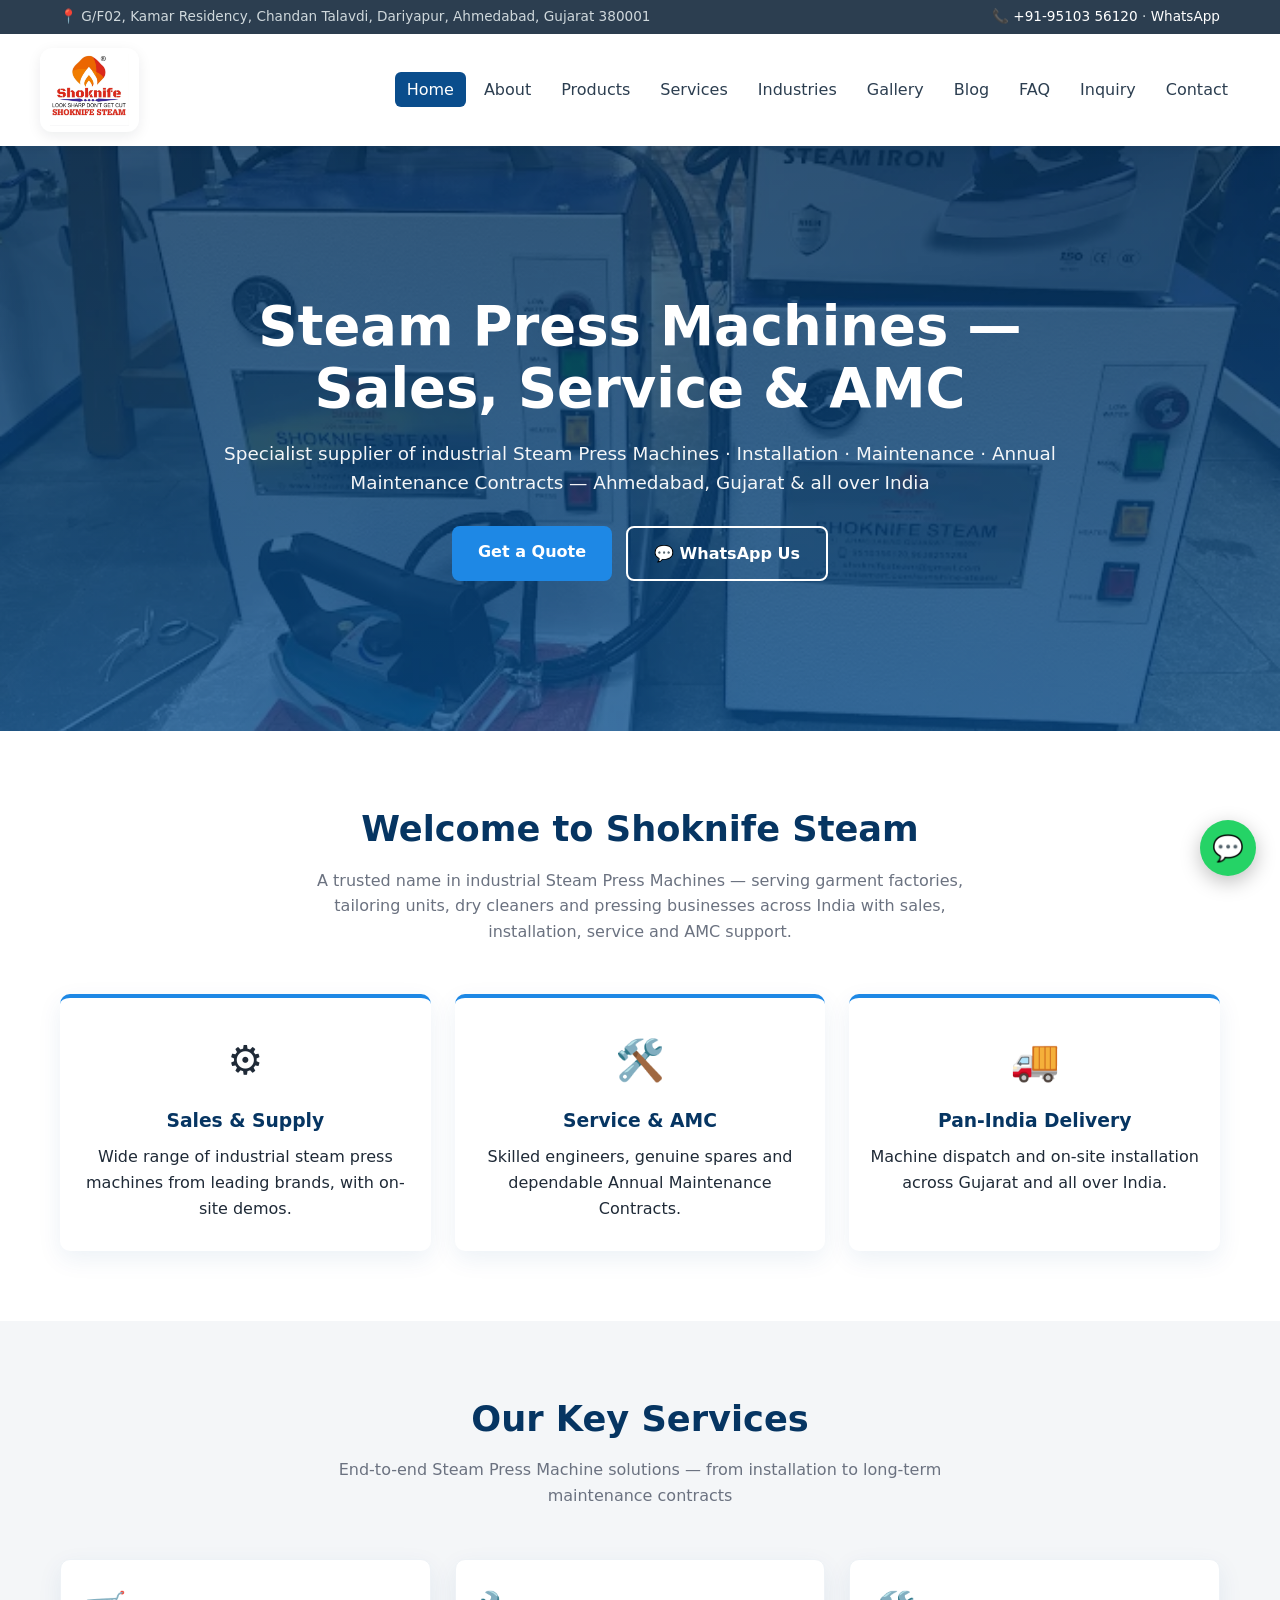
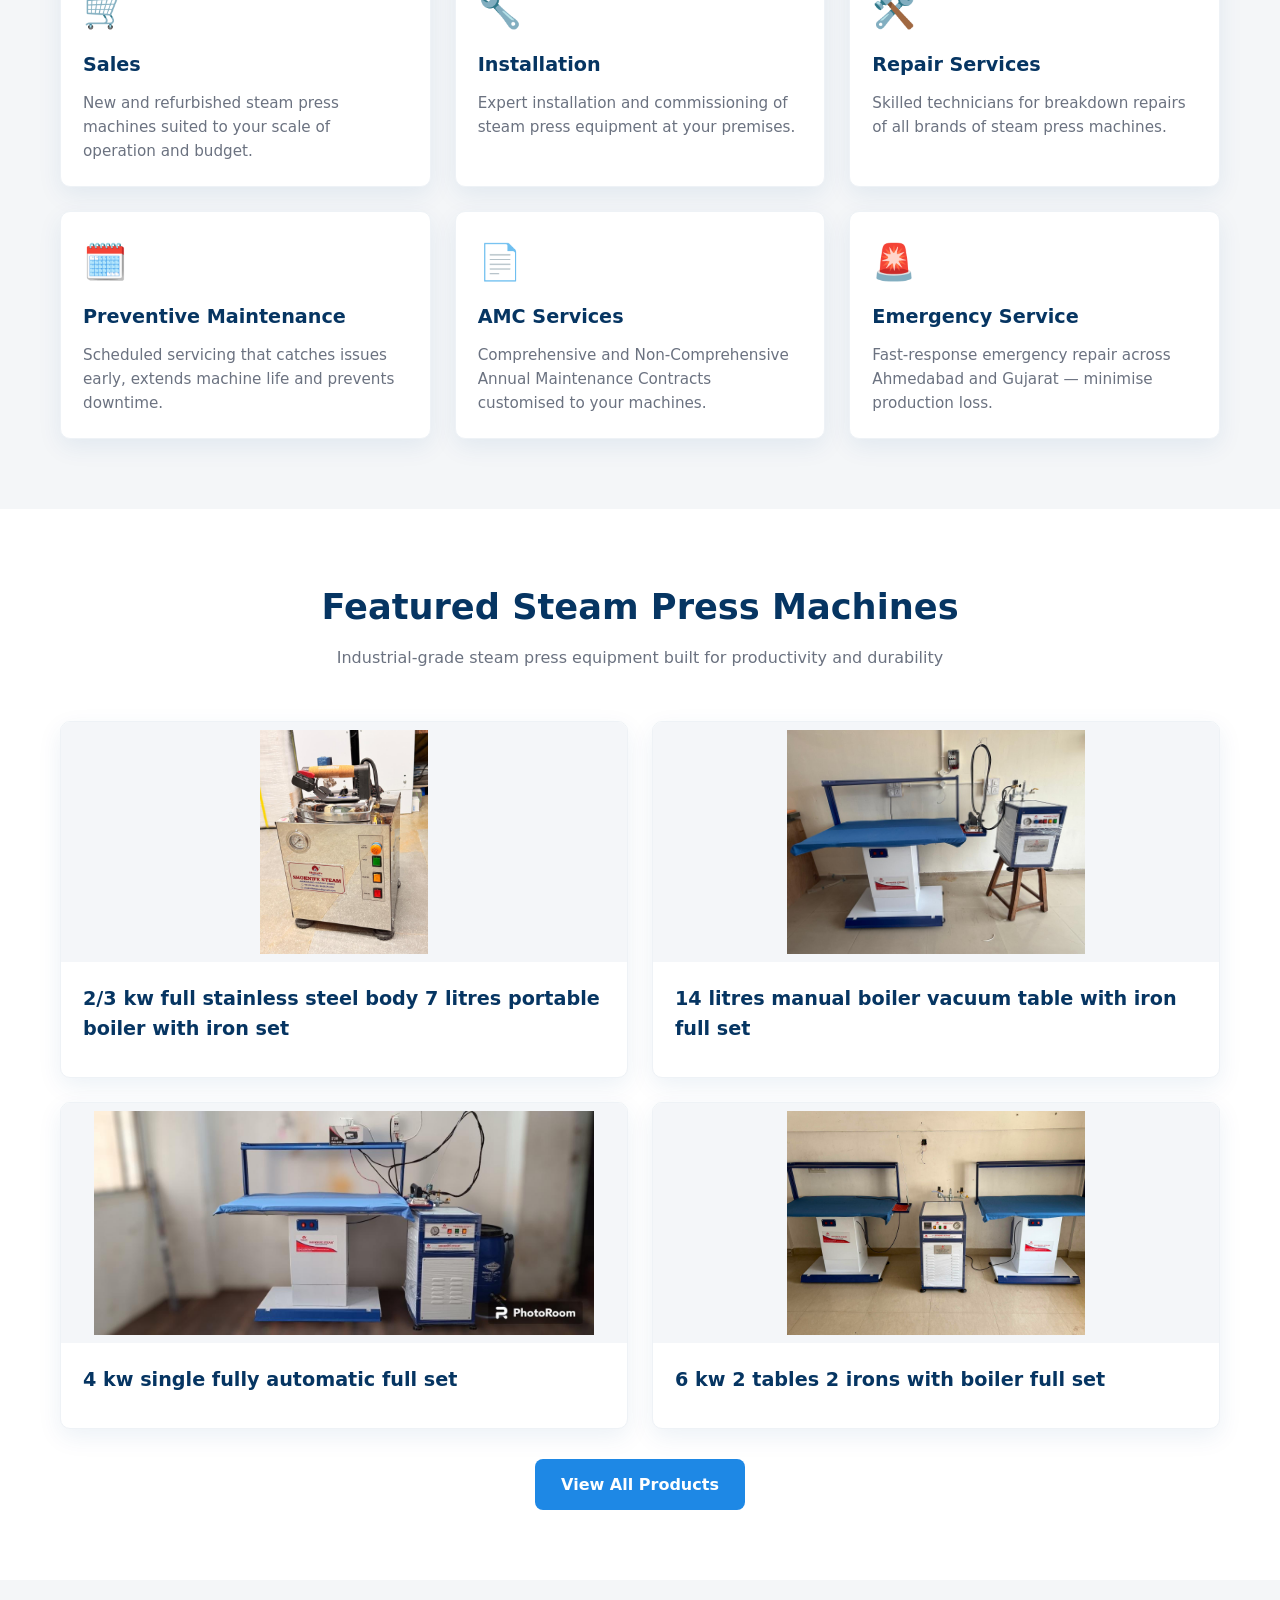
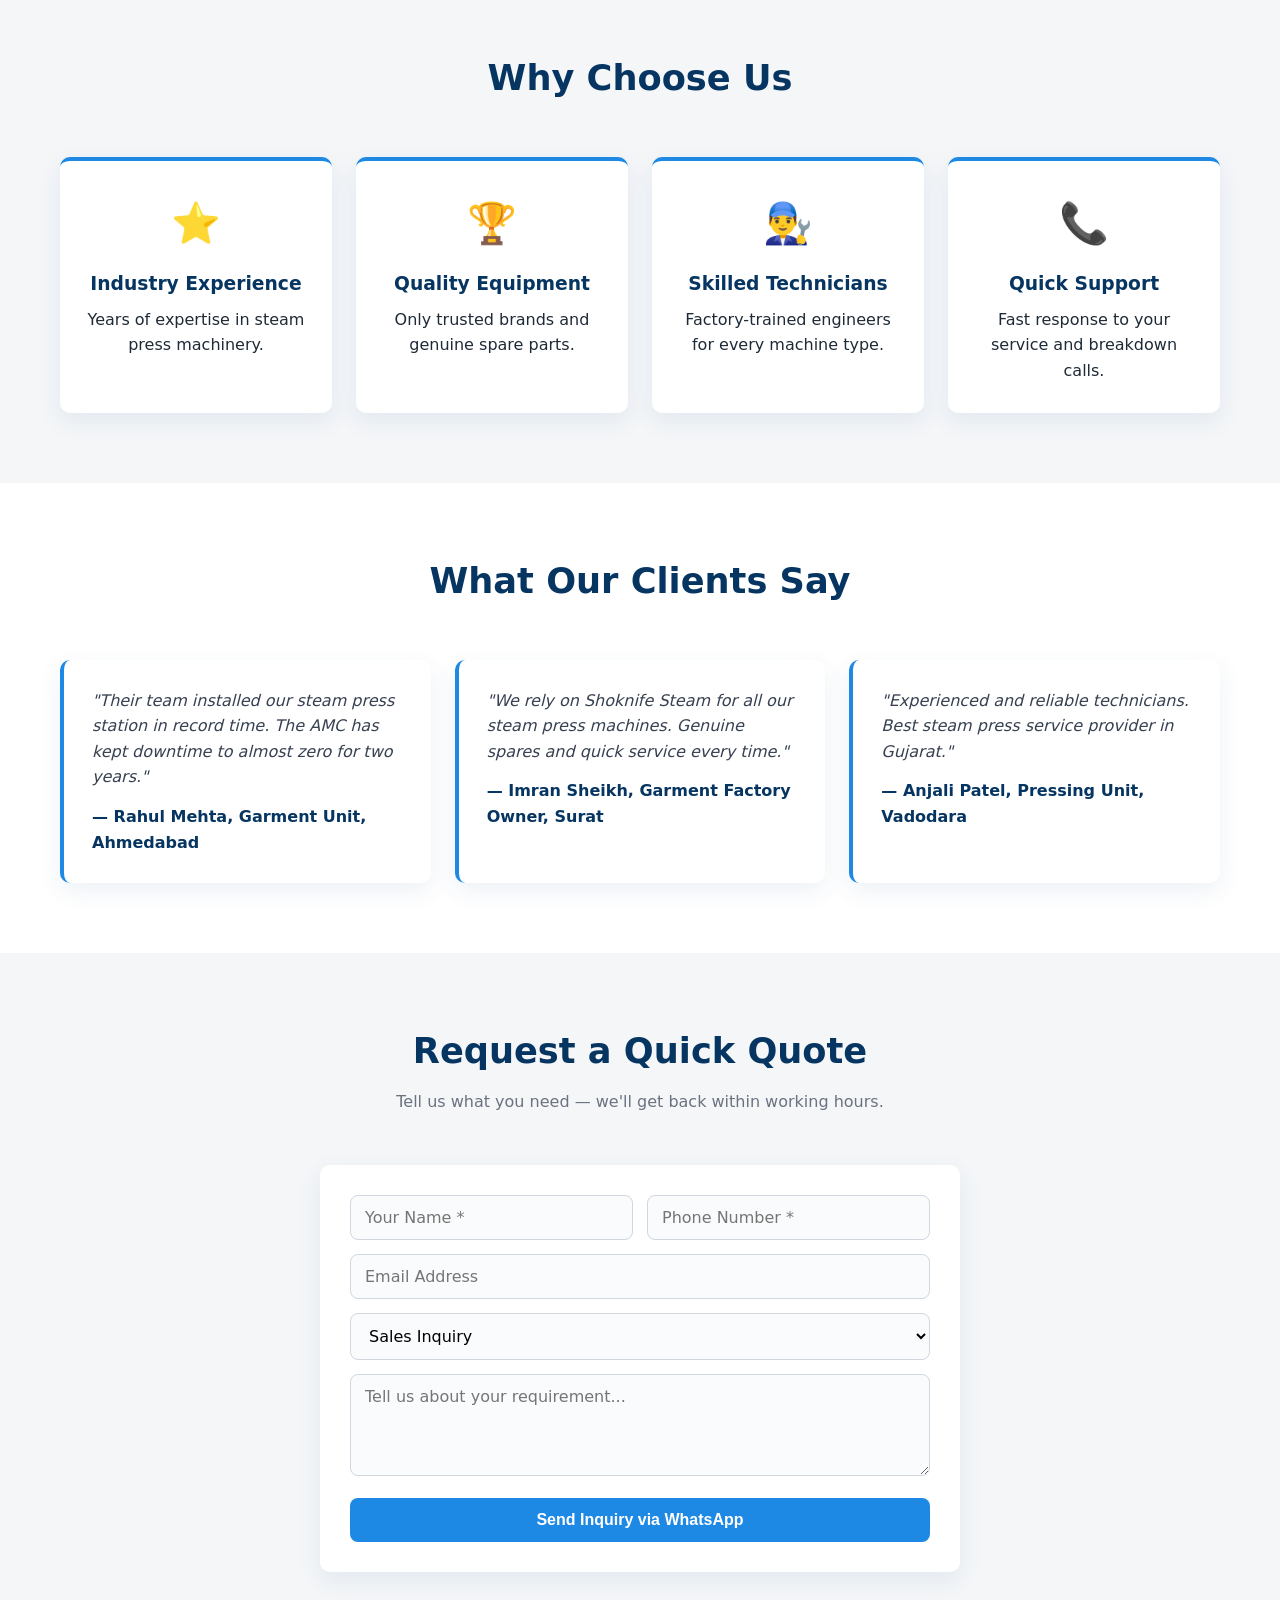
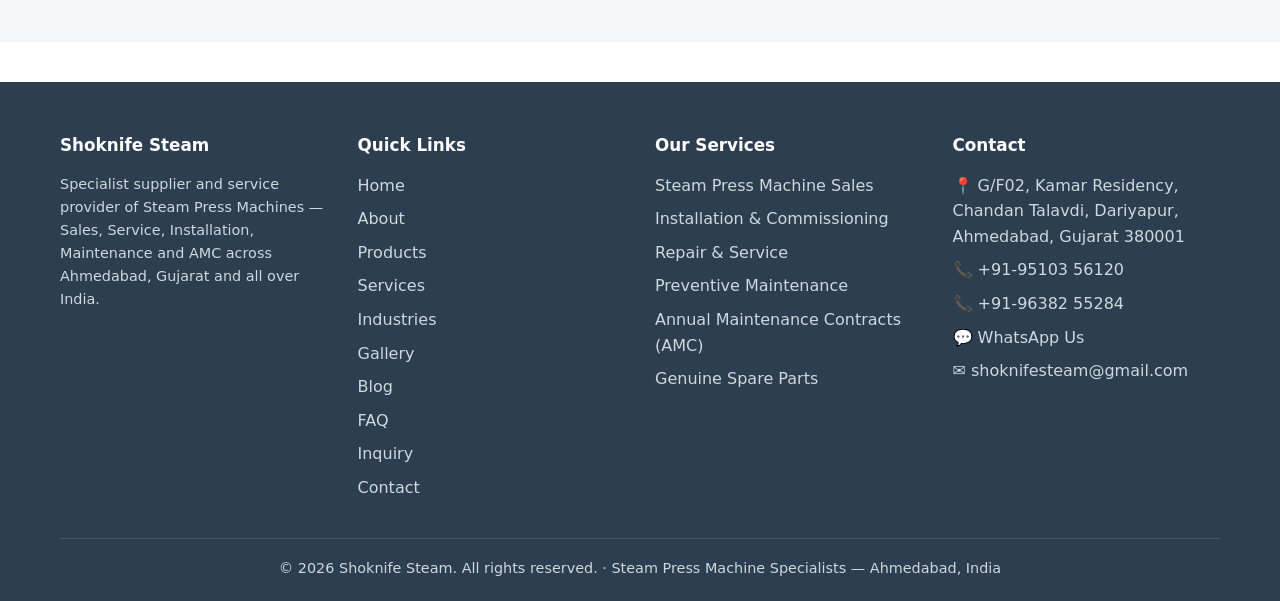
<file: index.html>
<!DOCTYPE html>
<html lang="en">
<head>
<meta charset="UTF-8">
<meta name="viewport" content="width=device-width,initial-scale=1">
<title>Steam Press Machine Supplier Ahmedabad | Sales, Service & AMC | Shoknife Steam</title>
<meta name="description" content="Shoknife Steam — Ahmedabad-based specialist in Steam Press Machines. Sales, Service, Installation, Maintenance and Annual Maintenance Contracts (AMC) across Gujarat and all over India.">
<meta name="keywords" content="Steam Press Machine Supplier Ahmedabad, Steam Press Machine Dealer Gujarat, Steam Iron Press Service, Steam Press Installation, Steam Press AMC India, Steam Press Machine Repair Ahmedabad, Industrial Steam Iron">
<meta name="author" content="Shoknife Steam">
<meta name="robots" content="index,follow">
<link rel="canonical" href="https://shoknifesteam.com/index.html">
<link rel="icon" type="image/png" href="assets/uploads/logo.png">
<meta property="og:type" content="website">
<meta property="og:title" content="Steam Press Machine Supplier Ahmedabad | Sales, Service & AMC | Shoknife Steam">
<meta property="og:description" content="Shoknife Steam — Ahmedabad-based specialist in Steam Press Machines. Sales, Service, Installation, Maintenance and Annual Maintenance Contracts (AMC) across Gujarat and all over India.">
<meta property="og:url" content="https://shoknifesteam.com/index.html">
<meta property="og:image" content="https://shoknifesteam.com/assets/uploads/steam-generators.png">
<meta property="og:site_name" content="Shoknife Steam">
<meta name="twitter:card" content="summary_large_image">
<meta name="twitter:title" content="Steam Press Machine Supplier Ahmedabad | Sales, Service & AMC | Shoknife Steam">
<meta name="twitter:description" content="Shoknife Steam — Ahmedabad-based specialist in Steam Press Machines. Sales, Service, Installation, Maintenance and Annual Maintenance Contracts (AMC) across Gujarat and all over India.">
<meta name="twitter:image" content="https://shoknifesteam.com/assets/uploads/steam-generators.png">
<link rel="stylesheet" href="style.css">
<script type="application/ld+json">{"@context": "https://schema.org", "@type": "LocalBusiness", "name": "Shoknife Steam", "image": "https://shoknifesteam.com/assets/uploads/steam-generators.png", "telephone": "+91-95103 56120", "email": "shoknifesteam@gmail.com", "url": "https://shoknifesteam.com", "address": {"@type": "PostalAddress", "streetAddress": "G/F02, Kamar Residency, Chandan Talavdi, Dariyapur", "addressLocality": "Ahmedabad", "addressRegion": "Gujarat", "postalCode": "380001", "addressCountry": "IN"}, "areaServed": ["Ahmedabad", "Gujarat", "India"], "description": "Shoknife Steam \u2014 Ahmedabad-based specialist in Steam Press Machines. Sales, Service, Installation, Maintenance and Annual Maintenance Contracts (AMC) across Gujarat and all over India.", "priceRange": "\u20b9\u20b9"}</script>
</head>
<body>
<div class="topbar"><div class="container">
<span>📍 G/F02, Kamar Residency, Chandan Talavdi, Dariyapur, Ahmedabad, Gujarat 380001</span>
<span>📞 <a href="tel:+919510356120">+91-95103 56120</a> · <a href="https://wa.me/919510356120" target="_blank" rel="noopener">WhatsApp</a></span>
</div></div>
<header><div class="container nav">
<a href="index.html" class="logo"><img src="assets/uploads/logo.png" alt="Shoknife Steam logo" class="brand-logo"></a>
<button class="menu-toggle" aria-label="Menu">☰</button>
<ul class="nav-links">
<li><a href="index.html">Home</a></li><li><a href="about.html">About</a></li><li><a href="products.html">Products</a></li><li><a href="services.html">Services</a></li><li><a href="industries.html">Industries</a></li><li><a href="gallery.html">Gallery</a></li><li><a href="blog.html">Blog</a></li><li><a href="faq.html">FAQ</a></li><li><a href="inquiry.html">Inquiry</a></li><li><a href="contact.html">Contact</a></li>
</ul>
</div></header>

<section class="hero">
<div class="hero-inner">
<h1>Steam Press Machines — Sales, Service & AMC</h1>
<p>Specialist supplier of industrial Steam Press Machines · Installation · Maintenance · Annual Maintenance Contracts — Ahmedabad, Gujarat & all over India</p>
<div class="hero-cta">
<a href="contact.html" class="btn btn-primary">Get a Quote</a>
<a href="https://wa.me/919510356120" class="btn btn-outline" target="_blank" rel="noopener">💬 WhatsApp Us</a>
</div>
</div>
</section>

<section>
<div class="container">
<div class="section-title reveal"><h2>Welcome to Shoknife Steam</h2>
<p>A trusted name in industrial Steam Press Machines — serving garment factories, tailoring units, dry cleaners and pressing businesses across India with sales, installation, service and AMC support.</p></div>
<div class="grid grid-3">
<div class="feature reveal"><div class="icon">⚙️</div><h3>Sales & Supply</h3><p>Wide range of industrial steam press machines from leading brands, with on-site demos.</p></div>
<div class="feature reveal"><div class="icon">🛠️</div><h3>Service & AMC</h3><p>Skilled engineers, genuine spares and dependable Annual Maintenance Contracts.</p></div>
<div class="feature reveal"><div class="icon">🚚</div><h3>Pan-India Delivery</h3><p>Machine dispatch and on-site installation across Gujarat and all over India.</p></div>
</div>
</div>
</section>

<section class="bg-light">
<div class="container">
<div class="section-title reveal"><h2>Our Key Services</h2><p>End-to-end Steam Press Machine solutions — from installation to long-term maintenance contracts</p></div>
<div class="grid grid-3">
<div class="card reveal"><div class="card-body"><div class="card-icon">🛒</div><h3>Sales</h3><p>New and refurbished steam press machines suited to your scale of operation and budget.</p></div></div>
<div class="card reveal"><div class="card-body"><div class="card-icon">🔧</div><h3>Installation</h3><p>Expert installation and commissioning of steam press equipment at your premises.</p></div></div>
<div class="card reveal"><div class="card-body"><div class="card-icon">🛠️</div><h3>Repair Services</h3><p>Skilled technicians for breakdown repairs of all brands of steam press machines.</p></div></div>
<div class="card reveal"><div class="card-body"><div class="card-icon">🗓️</div><h3>Preventive Maintenance</h3><p>Scheduled servicing that catches issues early, extends machine life and prevents downtime.</p></div></div>
<div class="card reveal"><div class="card-body"><div class="card-icon">📄</div><h3>AMC Services</h3><p>Comprehensive and Non-Comprehensive Annual Maintenance Contracts customised to your machines.</p></div></div>
<div class="card reveal"><div class="card-body"><div class="card-icon">🚨</div><h3>Emergency Service</h3><p>Fast-response emergency repair across Ahmedabad and Gujarat — minimise production loss.</p></div></div>
</div>
</div>
</section>

<section>
<div class="container">
<div class="section-title reveal"><h2>Featured Steam Press Machines</h2><p>Industrial-grade steam press equipment built for productivity and durability</p></div>
<div class="grid grid-2">
<div class="card reveal"><img src="assets/uploads/gallery-1.jpg" alt="2/3 kw full stainless steel body 7 litres portable boiler with iron set" loading="lazy"><div class="card-body"><h3>2/3 kw full stainless steel body 7 litres portable boiler with iron set</h3></div></div>
<div class="card reveal"><img src="assets/uploads/gallery-2.jpg" alt="14 litres manual boiler vacuum table with iron full set" loading="lazy"><div class="card-body"><h3>14 litres manual boiler vacuum table with iron full set</h3></div></div>
<div class="card reveal"><img src="assets/uploads/gallery-3.jpg" alt="4 kw single fully automatic full set" loading="lazy"><div class="card-body"><h3>4 kw single fully automatic full set</h3></div></div>
<div class="card reveal"><img src="assets/uploads/gallery-4.jpg" alt="6 kw 2 tables 2 irons with boiler full set" loading="lazy"><div class="card-body"><h3>6 kw 2 tables 2 irons with boiler full set</h3></div></div>
</div>
<div style="text-align:center;margin-top:30px"><a href="products.html" class="btn btn-primary">View All Products</a></div>
</div>
</section>

<section class="bg-light">
<div class="container">
<div class="section-title reveal"><h2>Why Choose Us</h2></div>
<div class="grid grid-4">
<div class="feature reveal"><div class="icon">⭐</div><h3>Industry Experience</h3><p>Years of expertise in steam press machinery.</p></div>
<div class="feature reveal"><div class="icon">🏆</div><h3>Quality Equipment</h3><p>Only trusted brands and genuine spare parts.</p></div>
<div class="feature reveal"><div class="icon">👨‍🔧</div><h3>Skilled Technicians</h3><p>Factory-trained engineers for every machine type.</p></div>
<div class="feature reveal"><div class="icon">📞</div><h3>Quick Support</h3><p>Fast response to your service and breakdown calls.</p></div>
</div>
</div>
</section>

<section>
<div class="container">
<div class="section-title reveal"><h2>What Our Clients Say</h2></div>
<div class="grid grid-3">
<div class="testimonial reveal"><p>"Their team installed our steam press station in record time. The AMC has kept downtime to almost zero for two years."</p><div class="who">— Rahul Mehta, Garment Unit, Ahmedabad</div></div>
<div class="testimonial reveal"><p>"We rely on Shoknife Steam for all our steam press machines. Genuine spares and quick service every time."</p><div class="who">— Imran Sheikh, Garment Factory Owner, Surat</div></div>
<div class="testimonial reveal"><p>"Experienced and reliable technicians. Best steam press service provider in Gujarat."</p><div class="who">— Anjali Patel, Pressing Unit, Vadodara</div></div>
</div>
</div>
</section>

<section class="bg-light">
<div class="container">
<div class="section-title reveal"><h2>Request a Quick Quote</h2><p>Tell us what you need — we'll get back within working hours.</p></div>
<form class="contact-form form reveal">
<div class="row"><input name="name" placeholder="Your Name *" required><input name="phone" placeholder="Phone Number *" required></div>
<input name="email" type="email" placeholder="Email Address">
<select name="interest"><option>Sales Inquiry</option><option>AMC / Maintenance</option><option>Repair Service</option><option>Spare Parts</option><option>Installation</option><option>General Question</option></select>
<textarea name="message" rows="4" placeholder="Tell us about your requirement..."></textarea>
<button class="btn btn-primary" type="submit">Send Inquiry via WhatsApp</button>
</form>
</div>
</section>
<footer><div class="container">
<div class="footer-grid">
<div>
<h4>Shoknife Steam</h4>
<p style="font-size:.9rem">Specialist supplier and service provider of Steam Press Machines — Sales, Service, Installation, Maintenance and AMC across Ahmedabad, Gujarat and all over India.</p>
</div>
<div>
<h4>Quick Links</h4>
<ul><li><a href="index.html">Home</a></li><li><a href="about.html">About</a></li><li><a href="products.html">Products</a></li><li><a href="services.html">Services</a></li><li><a href="industries.html">Industries</a></li><li><a href="gallery.html">Gallery</a></li><li><a href="blog.html">Blog</a></li><li><a href="faq.html">FAQ</a></li><li><a href="inquiry.html">Inquiry</a></li><li><a href="contact.html">Contact</a></li></ul>
</div>
<div>
<h4>Our Services</h4>
<ul><li>Steam Press Machine Sales</li><li>Installation & Commissioning</li><li>Repair & Service</li><li>Preventive Maintenance</li><li>Annual Maintenance Contracts (AMC)</li><li>Genuine Spare Parts</li></ul>
</div>
<div>
<h4>Contact</h4>
<ul>
<li>📍 G/F02, Kamar Residency, Chandan Talavdi, Dariyapur, Ahmedabad, Gujarat 380001</li>
<li>📞 <a href="tel:+919510356120">+91-95103 56120</a></li>
<li>📞 <a href="tel:+919638255284">+91-96382 55284</a></li>
<li>💬 <a href="https://wa.me/919510356120">WhatsApp Us</a></li>
<li>✉️ <a href="mailto:shoknifesteam@gmail.com">shoknifesteam@gmail.com</a></li>
</ul>
</div>
</div>
<div class="footer-bottom">© <span id="yr"></span> Shoknife Steam. All rights reserved. · Steam Press Machine Specialists — Ahmedabad, India</div>
</div></footer>
<a href="https://wa.me/919510356120" class="float-wa" aria-label="WhatsApp" target="_blank" rel="noopener">💬</a>
<a href="tel:+919510356120" class="float-call" aria-label="Call">📞</a>
<script>document.getElementById('yr').textContent=new Date().getFullYear();</script>
<script src="script.js"></script>
</body></html>
</file>
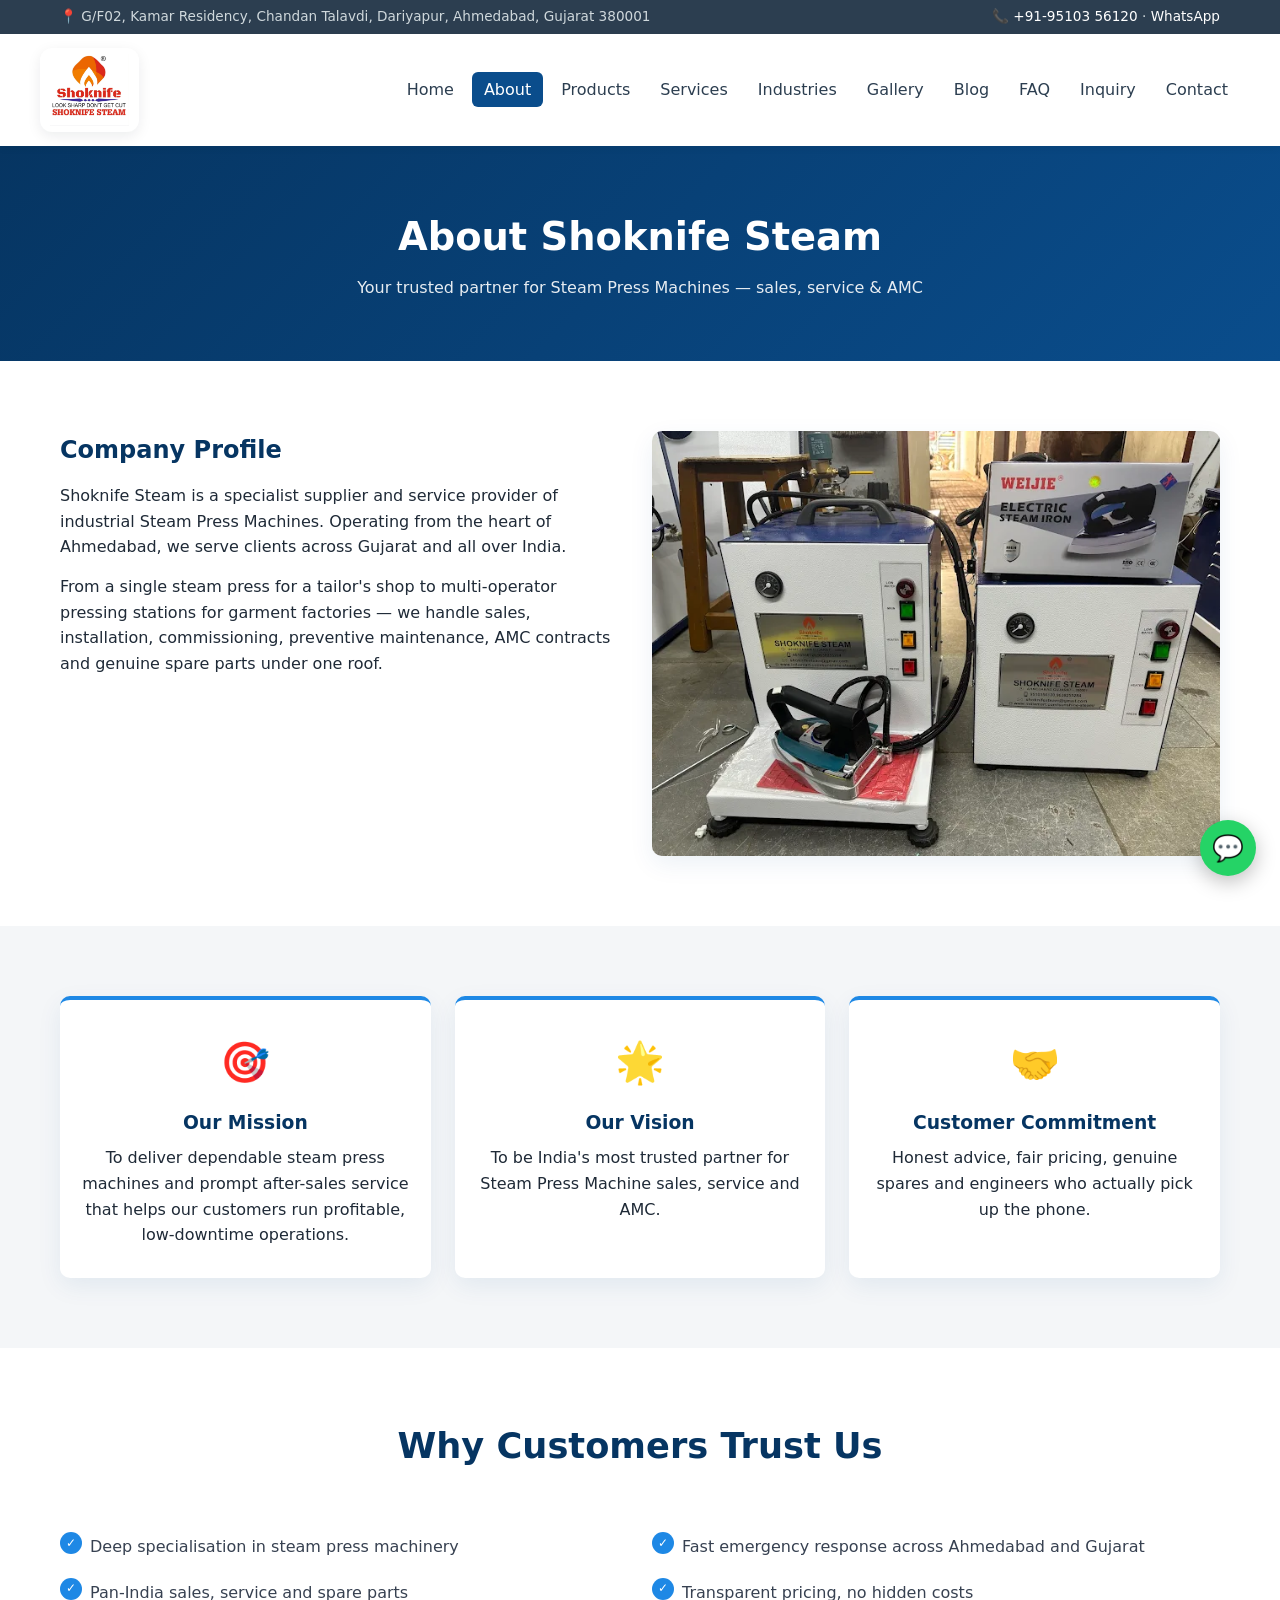
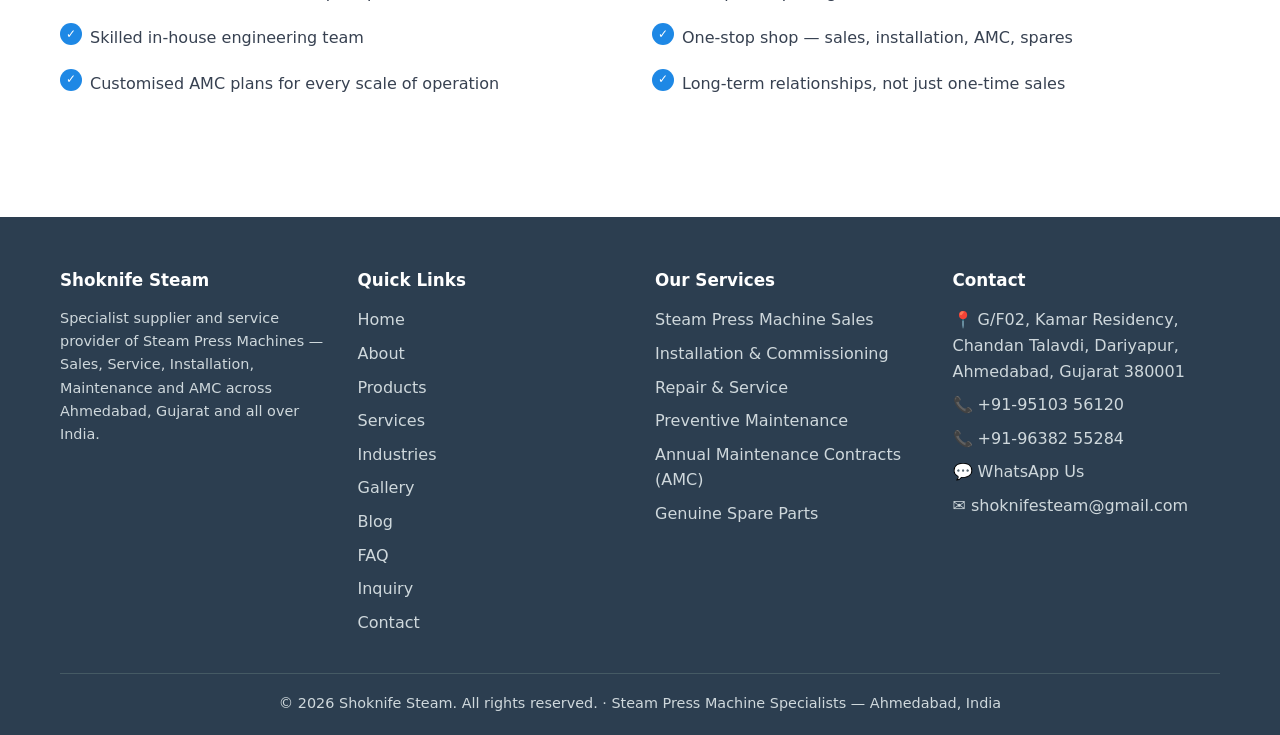
<file: about.html>
<!DOCTYPE html>
<html lang="en">
<head>
<meta charset="UTF-8">
<meta name="viewport" content="width=device-width,initial-scale=1">
<title>About Us | Steam Press Machine Specialists Ahmedabad | Shoknife Steam</title>
<meta name="description" content="Learn about Shoknife Steam — Ahmedabad-based specialists in Steam Press Machine sales, service, installation and Annual Maintenance Contracts across India.">
<meta name="keywords" content="Steam Press Machine Supplier Ahmedabad, Steam Press Machine Dealer Gujarat, Steam Iron Press Service, Steam Press Installation, Steam Press AMC India, Steam Press Machine Repair Ahmedabad, Industrial Steam Iron">
<meta name="author" content="Shoknife Steam">
<meta name="robots" content="index,follow">
<link rel="canonical" href="https://shoknifesteam.com/about.html">
<link rel="icon" type="image/png" href="assets/uploads/logo.png">
<meta property="og:type" content="website">
<meta property="og:title" content="About Us | Steam Press Machine Specialists Ahmedabad | Shoknife Steam">
<meta property="og:description" content="Learn about Shoknife Steam — Ahmedabad-based specialists in Steam Press Machine sales, service, installation and Annual Maintenance Contracts across India.">
<meta property="og:url" content="https://shoknifesteam.com/about.html">
<meta property="og:image" content="https://shoknifesteam.com/assets/uploads/steam-generators.png">
<meta property="og:site_name" content="Shoknife Steam">
<meta name="twitter:card" content="summary_large_image">
<meta name="twitter:title" content="About Us | Steam Press Machine Specialists Ahmedabad | Shoknife Steam">
<meta name="twitter:description" content="Learn about Shoknife Steam — Ahmedabad-based specialists in Steam Press Machine sales, service, installation and Annual Maintenance Contracts across India.">
<meta name="twitter:image" content="https://shoknifesteam.com/assets/uploads/steam-generators.png">
<link rel="stylesheet" href="style.css">
<script type="application/ld+json">{"@context": "https://schema.org", "@type": "LocalBusiness", "name": "Shoknife Steam", "image": "https://shoknifesteam.com/assets/uploads/steam-generators.png", "telephone": "+91-95103 56120", "email": "shoknifesteam@gmail.com", "url": "https://shoknifesteam.com", "address": {"@type": "PostalAddress", "streetAddress": "G/F02, Kamar Residency, Chandan Talavdi, Dariyapur", "addressLocality": "Ahmedabad", "addressRegion": "Gujarat", "postalCode": "380001", "addressCountry": "IN"}, "areaServed": ["Ahmedabad", "Gujarat", "India"], "description": "Learn about Shoknife Steam \u2014 Ahmedabad-based specialists in Steam Press Machine sales, service, installation and Annual Maintenance Contracts across India.", "priceRange": "\u20b9\u20b9"}</script>
</head>
<body>
<div class="topbar"><div class="container">
<span>📍 G/F02, Kamar Residency, Chandan Talavdi, Dariyapur, Ahmedabad, Gujarat 380001</span>
<span>📞 <a href="tel:+919510356120">+91-95103 56120</a> · <a href="https://wa.me/919510356120" target="_blank" rel="noopener">WhatsApp</a></span>
</div></div>
<header><div class="container nav">
<a href="index.html" class="logo"><img src="assets/uploads/logo.png" alt="Shoknife Steam logo" class="brand-logo"></a>
<button class="menu-toggle" aria-label="Menu">☰</button>
<ul class="nav-links">
<li><a href="index.html">Home</a></li><li><a href="about.html">About</a></li><li><a href="products.html">Products</a></li><li><a href="services.html">Services</a></li><li><a href="industries.html">Industries</a></li><li><a href="gallery.html">Gallery</a></li><li><a href="blog.html">Blog</a></li><li><a href="faq.html">FAQ</a></li><li><a href="inquiry.html">Inquiry</a></li><li><a href="contact.html">Contact</a></li>
</ul>
</div></header>

<section class="page-hero"><div class="container"><h1>About Shoknife Steam</h1><p>Your trusted partner for Steam Press Machines — sales, service & AMC</p></div></section>
<section><div class="container">
<div class="grid grid-2">
<div class="reveal">
<h2 style="color:var(--blue-dark);margin-bottom:14px">Company Profile</h2>
<p>Shoknife Steam is a specialist supplier and service provider of industrial Steam Press Machines. Operating from the heart of Ahmedabad, we serve clients across Gujarat and all over India.</p>
<p style="margin-top:14px">From a single steam press for a tailor's shop to multi-operator pressing stations for garment factories — we handle sales, installation, commissioning, preventive maintenance, AMC contracts and genuine spare parts under one roof.</p>
</div>
<img src="assets/uploads/steam-generators.png" alt="Shoknife Steam press generator units" class="reveal" style="border-radius:var(--radius);box-shadow:var(--shadow);max-width:100%;height:auto" loading="lazy">
</div>
</div></section>

<section class="bg-light"><div class="container">
<div class="grid grid-3">
<div class="feature reveal"><div class="icon">🎯</div><h3>Our Mission</h3><p>To deliver dependable steam press machines and prompt after-sales service that helps our customers run profitable, low-downtime operations.</p></div>
<div class="feature reveal"><div class="icon">🌟</div><h3>Our Vision</h3><p>To be India's most trusted partner for Steam Press Machine sales, service and AMC.</p></div>
<div class="feature reveal"><div class="icon">🤝</div><h3>Customer Commitment</h3><p>Honest advice, fair pricing, genuine spares and engineers who actually pick up the phone.</p></div>
</div>
</div></section>

<section><div class="container">
<div class="section-title reveal"><h2>Why Customers Trust Us</h2></div>
<div class="grid grid-2">
<ul class="checklist reveal">
<li>Deep specialisation in steam press machinery</li>
<li>Pan-India sales, service and spare parts</li>
<li>Skilled in-house engineering team</li>
<li>Customised AMC plans for every scale of operation</li>
</ul>
<ul class="checklist reveal">
<li>Fast emergency response across Ahmedabad and Gujarat</li>
<li>Transparent pricing, no hidden costs</li>
<li>One-stop shop — sales, installation, AMC, spares</li>
<li>Long-term relationships, not just one-time sales</li>
</ul>
</div>
</div></section>
<footer><div class="container">
<div class="footer-grid">
<div>
<h4>Shoknife Steam</h4>
<p style="font-size:.9rem">Specialist supplier and service provider of Steam Press Machines — Sales, Service, Installation, Maintenance and AMC across Ahmedabad, Gujarat and all over India.</p>
</div>
<div>
<h4>Quick Links</h4>
<ul><li><a href="index.html">Home</a></li><li><a href="about.html">About</a></li><li><a href="products.html">Products</a></li><li><a href="services.html">Services</a></li><li><a href="industries.html">Industries</a></li><li><a href="gallery.html">Gallery</a></li><li><a href="blog.html">Blog</a></li><li><a href="faq.html">FAQ</a></li><li><a href="inquiry.html">Inquiry</a></li><li><a href="contact.html">Contact</a></li></ul>
</div>
<div>
<h4>Our Services</h4>
<ul><li>Steam Press Machine Sales</li><li>Installation & Commissioning</li><li>Repair & Service</li><li>Preventive Maintenance</li><li>Annual Maintenance Contracts (AMC)</li><li>Genuine Spare Parts</li></ul>
</div>
<div>
<h4>Contact</h4>
<ul>
<li>📍 G/F02, Kamar Residency, Chandan Talavdi, Dariyapur, Ahmedabad, Gujarat 380001</li>
<li>📞 <a href="tel:+919510356120">+91-95103 56120</a></li>
<li>📞 <a href="tel:+919638255284">+91-96382 55284</a></li>
<li>💬 <a href="https://wa.me/919510356120">WhatsApp Us</a></li>
<li>✉️ <a href="mailto:shoknifesteam@gmail.com">shoknifesteam@gmail.com</a></li>
</ul>
</div>
</div>
<div class="footer-bottom">© <span id="yr"></span> Shoknife Steam. All rights reserved. · Steam Press Machine Specialists — Ahmedabad, India</div>
</div></footer>
<a href="https://wa.me/919510356120" class="float-wa" aria-label="WhatsApp" target="_blank" rel="noopener">💬</a>
<a href="tel:+919510356120" class="float-call" aria-label="Call">📞</a>
<script>document.getElementById('yr').textContent=new Date().getFullYear();</script>
<script src="script.js"></script>
</body></html>
</file>
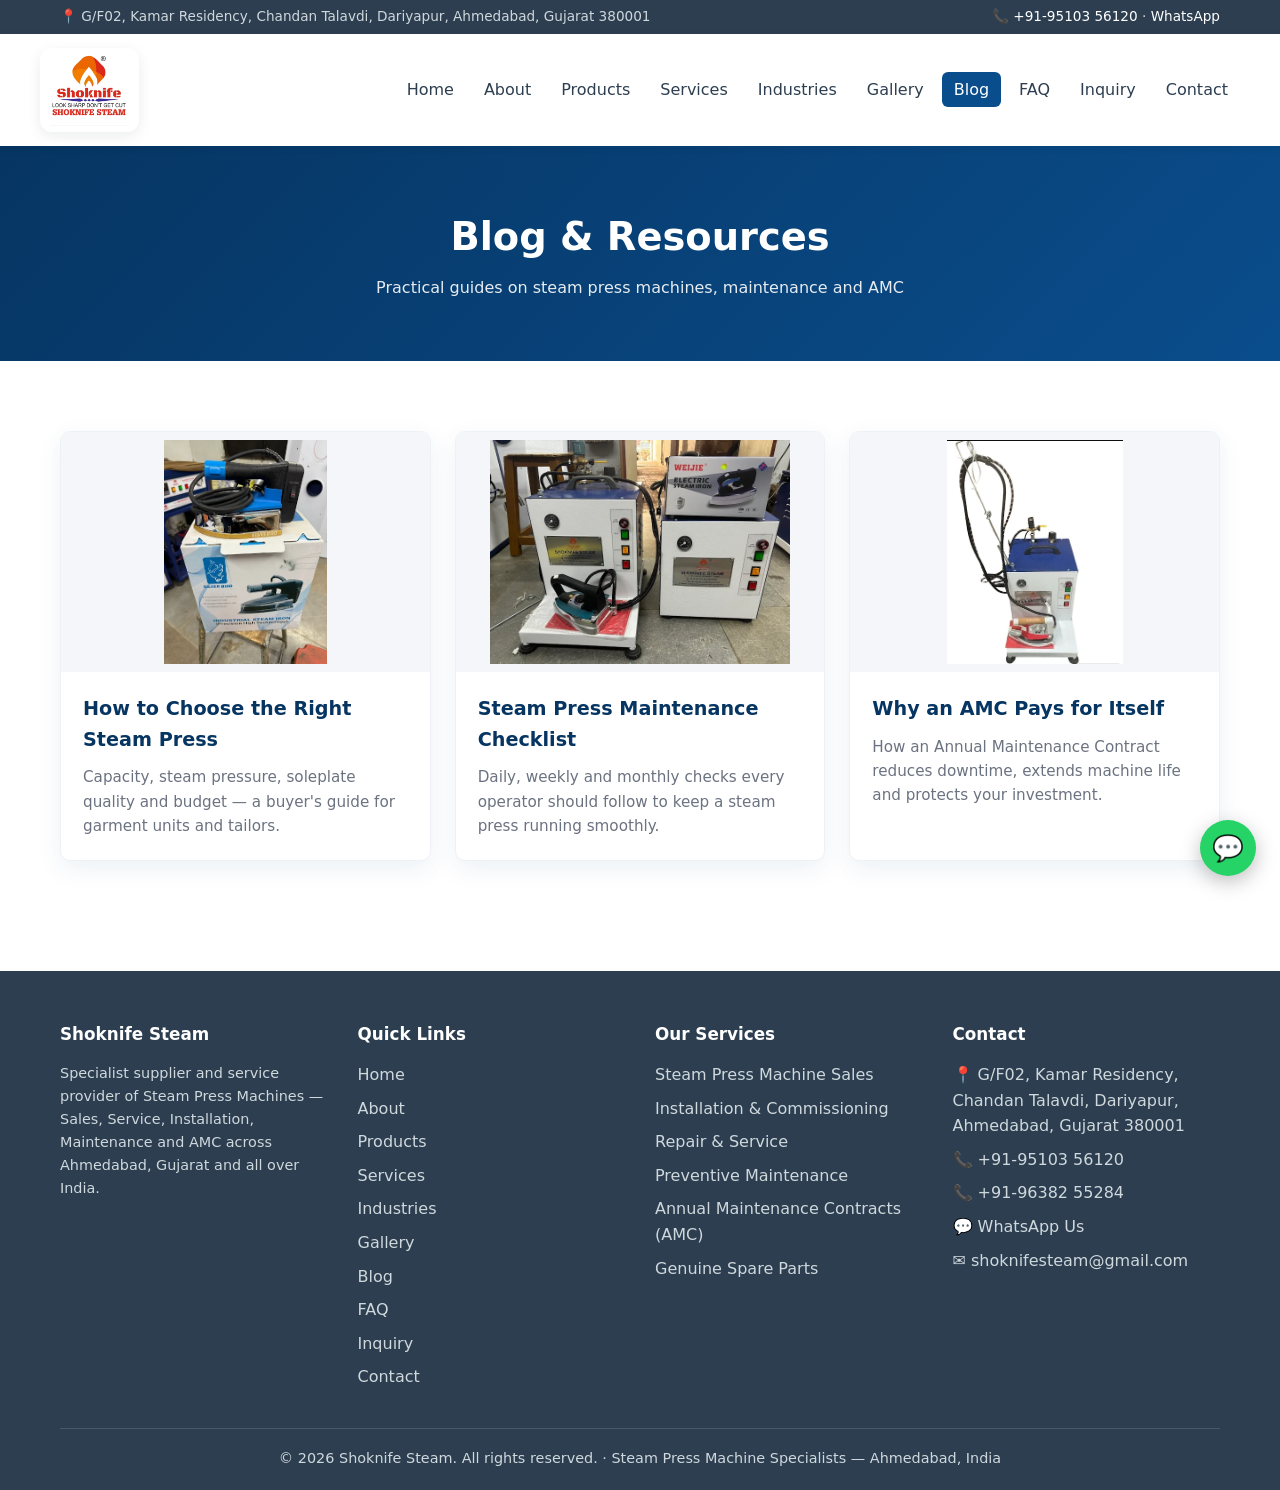
<file: blog.html>
<!DOCTYPE html>
<html lang="en">
<head>
<meta charset="UTF-8">
<meta name="viewport" content="width=device-width,initial-scale=1">
<title>Blog & Resources | Steam Press Machine Guides | Shoknife Steam</title>
<meta name="description" content="Practical guides on Steam Press Machine selection, maintenance and the benefits of Annual Maintenance Contracts.">
<meta name="keywords" content="Steam Press Machine Supplier Ahmedabad, Steam Press Machine Dealer Gujarat, Steam Iron Press Service, Steam Press Installation, Steam Press AMC India, Steam Press Machine Repair Ahmedabad, Industrial Steam Iron">
<meta name="author" content="Shoknife Steam">
<meta name="robots" content="index,follow">
<link rel="canonical" href="https://shoknifesteam.com/blog.html">
<link rel="icon" type="image/png" href="assets/uploads/logo.png">
<meta property="og:type" content="website">
<meta property="og:title" content="Blog & Resources | Steam Press Machine Guides | Shoknife Steam">
<meta property="og:description" content="Practical guides on Steam Press Machine selection, maintenance and the benefits of Annual Maintenance Contracts.">
<meta property="og:url" content="https://shoknifesteam.com/blog.html">
<meta property="og:image" content="https://shoknifesteam.com/assets/uploads/steam-generators.png">
<meta property="og:site_name" content="Shoknife Steam">
<meta name="twitter:card" content="summary_large_image">
<meta name="twitter:title" content="Blog & Resources | Steam Press Machine Guides | Shoknife Steam">
<meta name="twitter:description" content="Practical guides on Steam Press Machine selection, maintenance and the benefits of Annual Maintenance Contracts.">
<meta name="twitter:image" content="https://shoknifesteam.com/assets/uploads/steam-generators.png">
<link rel="stylesheet" href="style.css">
<script type="application/ld+json">{"@context": "https://schema.org", "@type": "LocalBusiness", "name": "Shoknife Steam", "image": "https://shoknifesteam.com/assets/uploads/steam-generators.png", "telephone": "+91-95103 56120", "email": "shoknifesteam@gmail.com", "url": "https://shoknifesteam.com", "address": {"@type": "PostalAddress", "streetAddress": "G/F02, Kamar Residency, Chandan Talavdi, Dariyapur", "addressLocality": "Ahmedabad", "addressRegion": "Gujarat", "postalCode": "380001", "addressCountry": "IN"}, "areaServed": ["Ahmedabad", "Gujarat", "India"], "description": "Practical guides on Steam Press Machine selection, maintenance and the benefits of Annual Maintenance Contracts.", "priceRange": "\u20b9\u20b9"}</script>
</head>
<body>
<div class="topbar"><div class="container">
<span>📍 G/F02, Kamar Residency, Chandan Talavdi, Dariyapur, Ahmedabad, Gujarat 380001</span>
<span>📞 <a href="tel:+919510356120">+91-95103 56120</a> · <a href="https://wa.me/919510356120" target="_blank" rel="noopener">WhatsApp</a></span>
</div></div>
<header><div class="container nav">
<a href="index.html" class="logo"><img src="assets/uploads/logo.png" alt="Shoknife Steam logo" class="brand-logo"></a>
<button class="menu-toggle" aria-label="Menu">☰</button>
<ul class="nav-links">
<li><a href="index.html">Home</a></li><li><a href="about.html">About</a></li><li><a href="products.html">Products</a></li><li><a href="services.html">Services</a></li><li><a href="industries.html">Industries</a></li><li><a href="gallery.html">Gallery</a></li><li><a href="blog.html">Blog</a></li><li><a href="faq.html">FAQ</a></li><li><a href="inquiry.html">Inquiry</a></li><li><a href="contact.html">Contact</a></li>
</ul>
</div></header>

<section class="page-hero"><div class="container"><h1>Blog & Resources</h1><p>Practical guides on steam press machines, maintenance and AMC</p></div></section>
<section><div class="container">
<div class="grid grid-3">
<div class="card reveal"><img src="assets/uploads/silver-bird-iron.png" alt="Choosing a steam press" loading="lazy"><div class="card-body"><h3>How to Choose the Right Steam Press</h3><p>Capacity, steam pressure, soleplate quality and budget — a buyer's guide for garment units and tailors.</p></div></div>
<div class="card reveal"><img src="assets/uploads/steam-generators.png" alt="Steam press maintenance" loading="lazy"><div class="card-body"><h3>Steam Press Maintenance Checklist</h3><p>Daily, weekly and monthly checks every operator should follow to keep a steam press running smoothly.</p></div></div>
<div class="card reveal"><img src="assets/uploads/portable-boiler.png" alt="Benefits of AMC" loading="lazy"><div class="card-body"><h3>Why an AMC Pays for Itself</h3><p>How an Annual Maintenance Contract reduces downtime, extends machine life and protects your investment.</p></div></div>
</div>
</div></section>
<footer><div class="container">
<div class="footer-grid">
<div>
<h4>Shoknife Steam</h4>
<p style="font-size:.9rem">Specialist supplier and service provider of Steam Press Machines — Sales, Service, Installation, Maintenance and AMC across Ahmedabad, Gujarat and all over India.</p>
</div>
<div>
<h4>Quick Links</h4>
<ul><li><a href="index.html">Home</a></li><li><a href="about.html">About</a></li><li><a href="products.html">Products</a></li><li><a href="services.html">Services</a></li><li><a href="industries.html">Industries</a></li><li><a href="gallery.html">Gallery</a></li><li><a href="blog.html">Blog</a></li><li><a href="faq.html">FAQ</a></li><li><a href="inquiry.html">Inquiry</a></li><li><a href="contact.html">Contact</a></li></ul>
</div>
<div>
<h4>Our Services</h4>
<ul><li>Steam Press Machine Sales</li><li>Installation & Commissioning</li><li>Repair & Service</li><li>Preventive Maintenance</li><li>Annual Maintenance Contracts (AMC)</li><li>Genuine Spare Parts</li></ul>
</div>
<div>
<h4>Contact</h4>
<ul>
<li>📍 G/F02, Kamar Residency, Chandan Talavdi, Dariyapur, Ahmedabad, Gujarat 380001</li>
<li>📞 <a href="tel:+919510356120">+91-95103 56120</a></li>
<li>📞 <a href="tel:+919638255284">+91-96382 55284</a></li>
<li>💬 <a href="https://wa.me/919510356120">WhatsApp Us</a></li>
<li>✉️ <a href="mailto:shoknifesteam@gmail.com">shoknifesteam@gmail.com</a></li>
</ul>
</div>
</div>
<div class="footer-bottom">© <span id="yr"></span> Shoknife Steam. All rights reserved. · Steam Press Machine Specialists — Ahmedabad, India</div>
</div></footer>
<a href="https://wa.me/919510356120" class="float-wa" aria-label="WhatsApp" target="_blank" rel="noopener">💬</a>
<a href="tel:+919510356120" class="float-call" aria-label="Call">📞</a>
<script>document.getElementById('yr').textContent=new Date().getFullYear();</script>
<script src="script.js"></script>
</body></html>
</file>
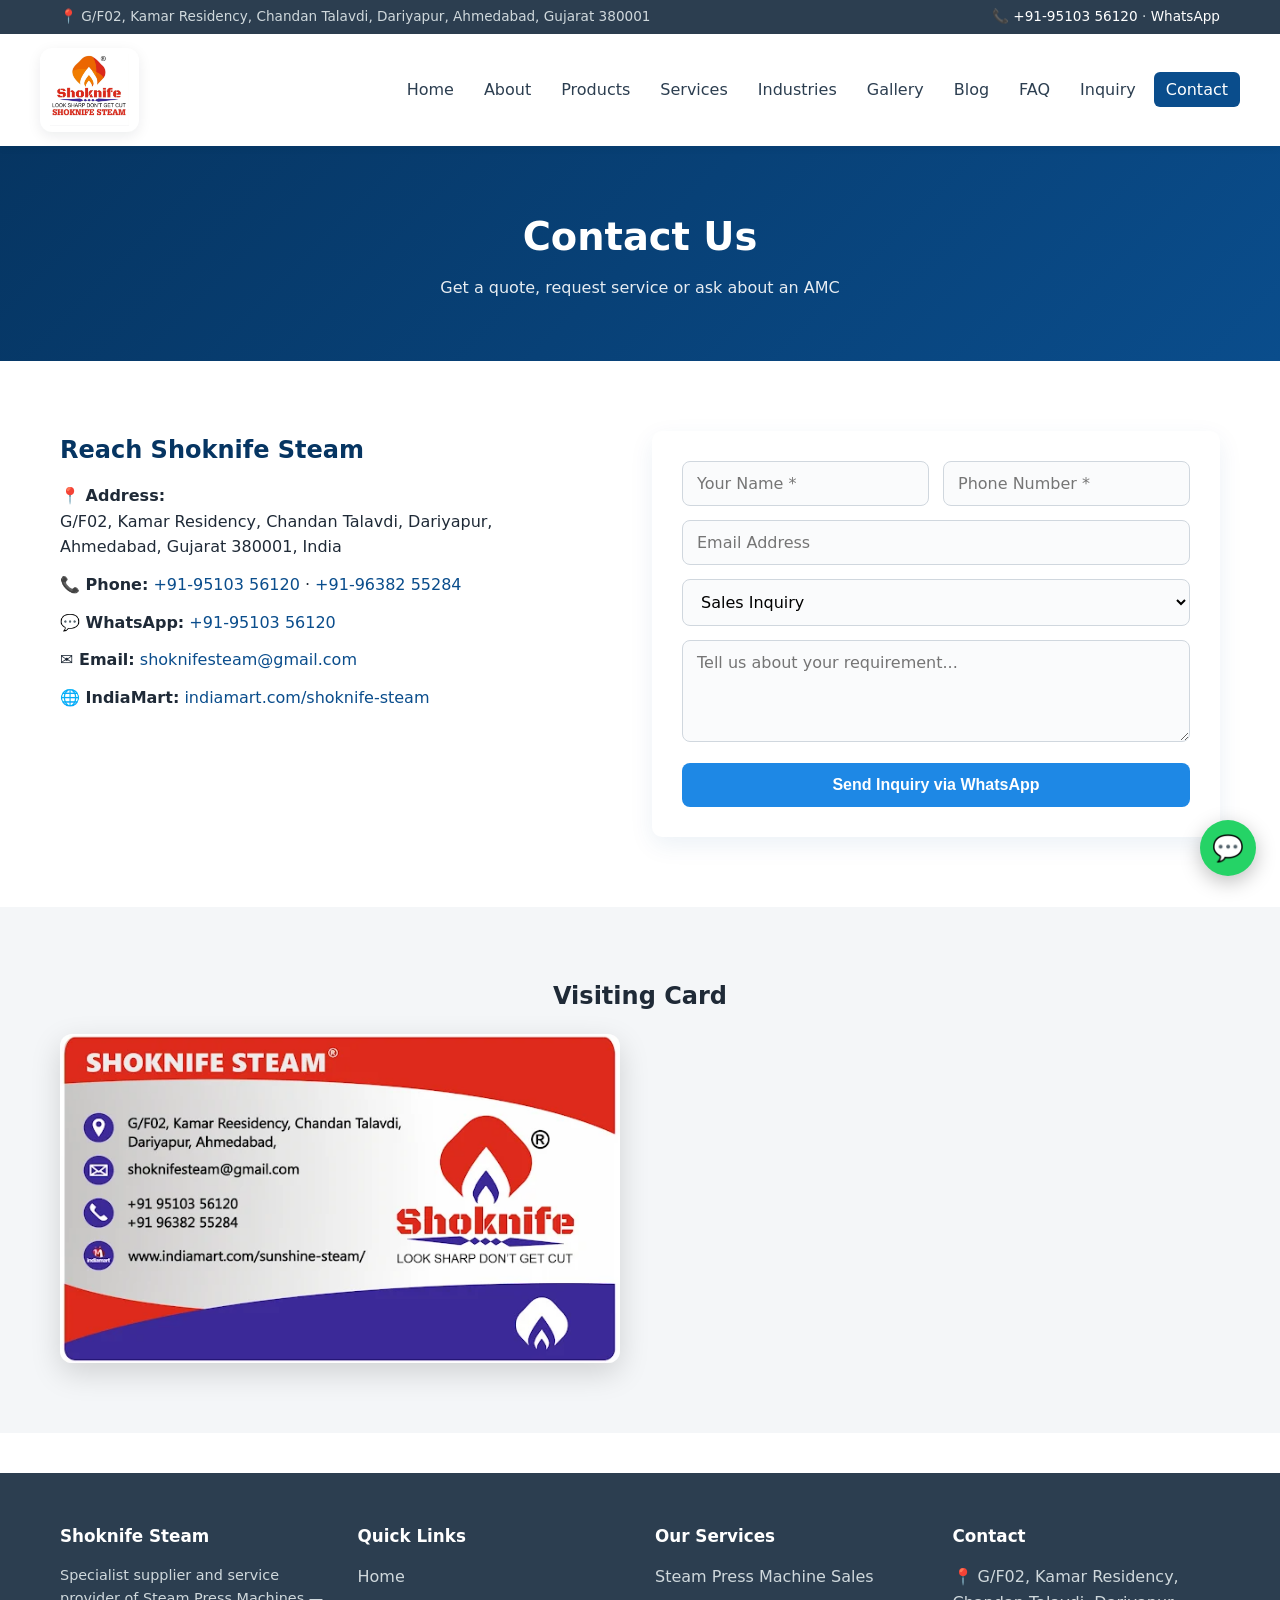
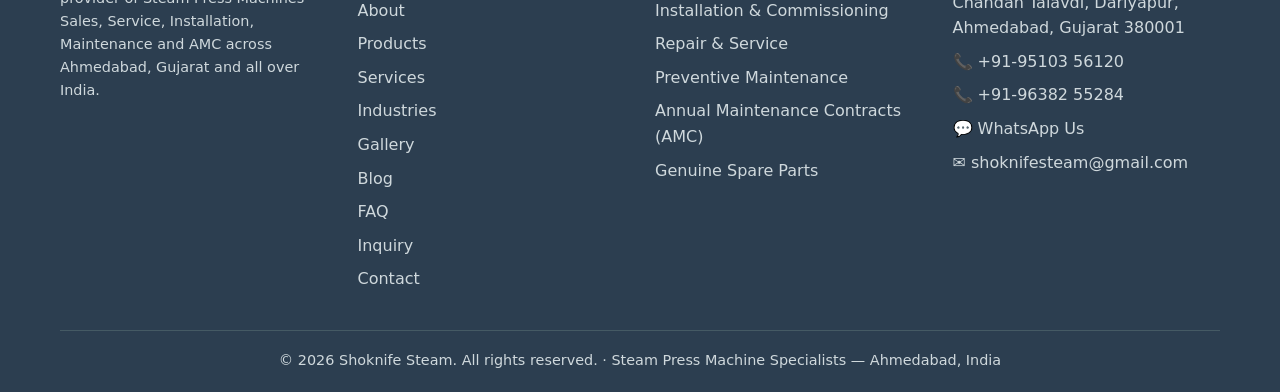
<file: contact.html>
<!DOCTYPE html>
<html lang="en">
<head>
<meta charset="UTF-8">
<meta name="viewport" content="width=device-width,initial-scale=1">
<title>Contact Shoknife Steam | Steam Press Sales, Service & AMC Ahmedabad</title>
<meta name="description" content="Contact Shoknife Steam for Steam Press Machine sales, installation, repair, spare parts and AMC. Call +91-95103 56120 or visit our Ahmedabad office.">
<meta name="keywords" content="Steam Press Machine Supplier Ahmedabad, Steam Press Machine Dealer Gujarat, Steam Iron Press Service, Steam Press Installation, Steam Press AMC India, Steam Press Machine Repair Ahmedabad, Industrial Steam Iron">
<meta name="author" content="Shoknife Steam">
<meta name="robots" content="index,follow">
<link rel="canonical" href="https://shoknifesteam.com/contact.html">
<link rel="icon" type="image/png" href="assets/uploads/logo.png">
<meta property="og:type" content="website">
<meta property="og:title" content="Contact Shoknife Steam | Steam Press Sales, Service & AMC Ahmedabad">
<meta property="og:description" content="Contact Shoknife Steam for Steam Press Machine sales, installation, repair, spare parts and AMC. Call +91-95103 56120 or visit our Ahmedabad office.">
<meta property="og:url" content="https://shoknifesteam.com/contact.html">
<meta property="og:image" content="https://shoknifesteam.com/assets/uploads/steam-generators.png">
<meta property="og:site_name" content="Shoknife Steam">
<meta name="twitter:card" content="summary_large_image">
<meta name="twitter:title" content="Contact Shoknife Steam | Steam Press Sales, Service & AMC Ahmedabad">
<meta name="twitter:description" content="Contact Shoknife Steam for Steam Press Machine sales, installation, repair, spare parts and AMC. Call +91-95103 56120 or visit our Ahmedabad office.">
<meta name="twitter:image" content="https://shoknifesteam.com/assets/uploads/steam-generators.png">
<link rel="stylesheet" href="style.css">
<script type="application/ld+json">{"@context": "https://schema.org", "@type": "LocalBusiness", "name": "Shoknife Steam", "image": "https://shoknifesteam.com/assets/uploads/steam-generators.png", "telephone": "+91-95103 56120", "email": "shoknifesteam@gmail.com", "url": "https://shoknifesteam.com", "address": {"@type": "PostalAddress", "streetAddress": "G/F02, Kamar Residency, Chandan Talavdi, Dariyapur", "addressLocality": "Ahmedabad", "addressRegion": "Gujarat", "postalCode": "380001", "addressCountry": "IN"}, "areaServed": ["Ahmedabad", "Gujarat", "India"], "description": "Contact Shoknife Steam for Steam Press Machine sales, installation, repair, spare parts and AMC. Call +91-95103 56120 or visit our Ahmedabad office.", "priceRange": "\u20b9\u20b9"}</script>
</head>
<body>
<div class="topbar"><div class="container">
<span>📍 G/F02, Kamar Residency, Chandan Talavdi, Dariyapur, Ahmedabad, Gujarat 380001</span>
<span>📞 <a href="tel:+919510356120">+91-95103 56120</a> · <a href="https://wa.me/919510356120" target="_blank" rel="noopener">WhatsApp</a></span>
</div></div>
<header><div class="container nav">
<a href="index.html" class="logo"><img src="assets/uploads/logo.png" alt="Shoknife Steam logo" class="brand-logo"></a>
<button class="menu-toggle" aria-label="Menu">☰</button>
<ul class="nav-links">
<li><a href="index.html">Home</a></li><li><a href="about.html">About</a></li><li><a href="products.html">Products</a></li><li><a href="services.html">Services</a></li><li><a href="industries.html">Industries</a></li><li><a href="gallery.html">Gallery</a></li><li><a href="blog.html">Blog</a></li><li><a href="faq.html">FAQ</a></li><li><a href="inquiry.html">Inquiry</a></li><li><a href="contact.html">Contact</a></li>
</ul>
</div></header>

<section class="page-hero"><div class="container"><h1>Contact Us</h1><p>Get a quote, request service or ask about an AMC</p></div></section>
<section><div class="container">
<div class="grid grid-2">
<div class="reveal">
<h2 style="color:var(--blue-dark);margin-bottom:14px">Reach Shoknife Steam</h2>
<p><strong>📍 Address:</strong><br>G/F02, Kamar Residency, Chandan Talavdi, Dariyapur,<br>Ahmedabad, Gujarat 380001, India</p>
<p style="margin-top:12px"><strong>📞 Phone:</strong> <a href="tel:+919510356120">+91-95103 56120</a> · <a href="tel:+919638255284">+91-96382 55284</a></p>
<p style="margin-top:12px"><strong>💬 WhatsApp:</strong> <a href="https://wa.me/919510356120">+91-95103 56120</a></p>
<p style="margin-top:12px"><strong>✉️ Email:</strong> <a href="mailto:shoknifesteam@gmail.com">shoknifesteam@gmail.com</a></p>
<p style="margin-top:12px"><strong>🌐 IndiaMart:</strong> <a href="https://www.indiamart.com/shoknife-steam" target="_blank" rel="noopener">indiamart.com/shoknife-steam</a></p>
</div>
<form class="contact-form form reveal">
<div class="row"><input name="name" placeholder="Your Name *" required><input name="phone" placeholder="Phone Number *" required></div>
<input name="email" type="email" placeholder="Email Address">
<select name="interest"><option>Sales Inquiry</option><option>AMC / Maintenance</option><option>Repair Service</option><option>Spare Parts</option><option>Installation</option><option>General Question</option></select>
<textarea name="message" rows="4" placeholder="Tell us about your requirement..."></textarea>
<button class="btn btn-primary" type="submit">Send Inquiry via WhatsApp</button>
</form>
</div>
</div></section>
<section class="bg-light"><div class="container" style="text-align:center">
<h2>Visiting Card</h2>
<img src="assets/uploads/business-card.png" alt="Shoknife Steam business card" style="max-width:560px;width:100%;border-radius:12px;box-shadow:0 10px 30px rgba(0,0,0,.15);margin-top:18px" loading="lazy">
</div></section>
<footer><div class="container">
<div class="footer-grid">
<div>
<h4>Shoknife Steam</h4>
<p style="font-size:.9rem">Specialist supplier and service provider of Steam Press Machines — Sales, Service, Installation, Maintenance and AMC across Ahmedabad, Gujarat and all over India.</p>
</div>
<div>
<h4>Quick Links</h4>
<ul><li><a href="index.html">Home</a></li><li><a href="about.html">About</a></li><li><a href="products.html">Products</a></li><li><a href="services.html">Services</a></li><li><a href="industries.html">Industries</a></li><li><a href="gallery.html">Gallery</a></li><li><a href="blog.html">Blog</a></li><li><a href="faq.html">FAQ</a></li><li><a href="inquiry.html">Inquiry</a></li><li><a href="contact.html">Contact</a></li></ul>
</div>
<div>
<h4>Our Services</h4>
<ul><li>Steam Press Machine Sales</li><li>Installation & Commissioning</li><li>Repair & Service</li><li>Preventive Maintenance</li><li>Annual Maintenance Contracts (AMC)</li><li>Genuine Spare Parts</li></ul>
</div>
<div>
<h4>Contact</h4>
<ul>
<li>📍 G/F02, Kamar Residency, Chandan Talavdi, Dariyapur, Ahmedabad, Gujarat 380001</li>
<li>📞 <a href="tel:+919510356120">+91-95103 56120</a></li>
<li>📞 <a href="tel:+919638255284">+91-96382 55284</a></li>
<li>💬 <a href="https://wa.me/919510356120">WhatsApp Us</a></li>
<li>✉️ <a href="mailto:shoknifesteam@gmail.com">shoknifesteam@gmail.com</a></li>
</ul>
</div>
</div>
<div class="footer-bottom">© <span id="yr"></span> Shoknife Steam. All rights reserved. · Steam Press Machine Specialists — Ahmedabad, India</div>
</div></footer>
<a href="https://wa.me/919510356120" class="float-wa" aria-label="WhatsApp" target="_blank" rel="noopener">💬</a>
<a href="tel:+919510356120" class="float-call" aria-label="Call">📞</a>
<script>document.getElementById('yr').textContent=new Date().getFullYear();</script>
<script src="script.js"></script>
</body></html>
</file>
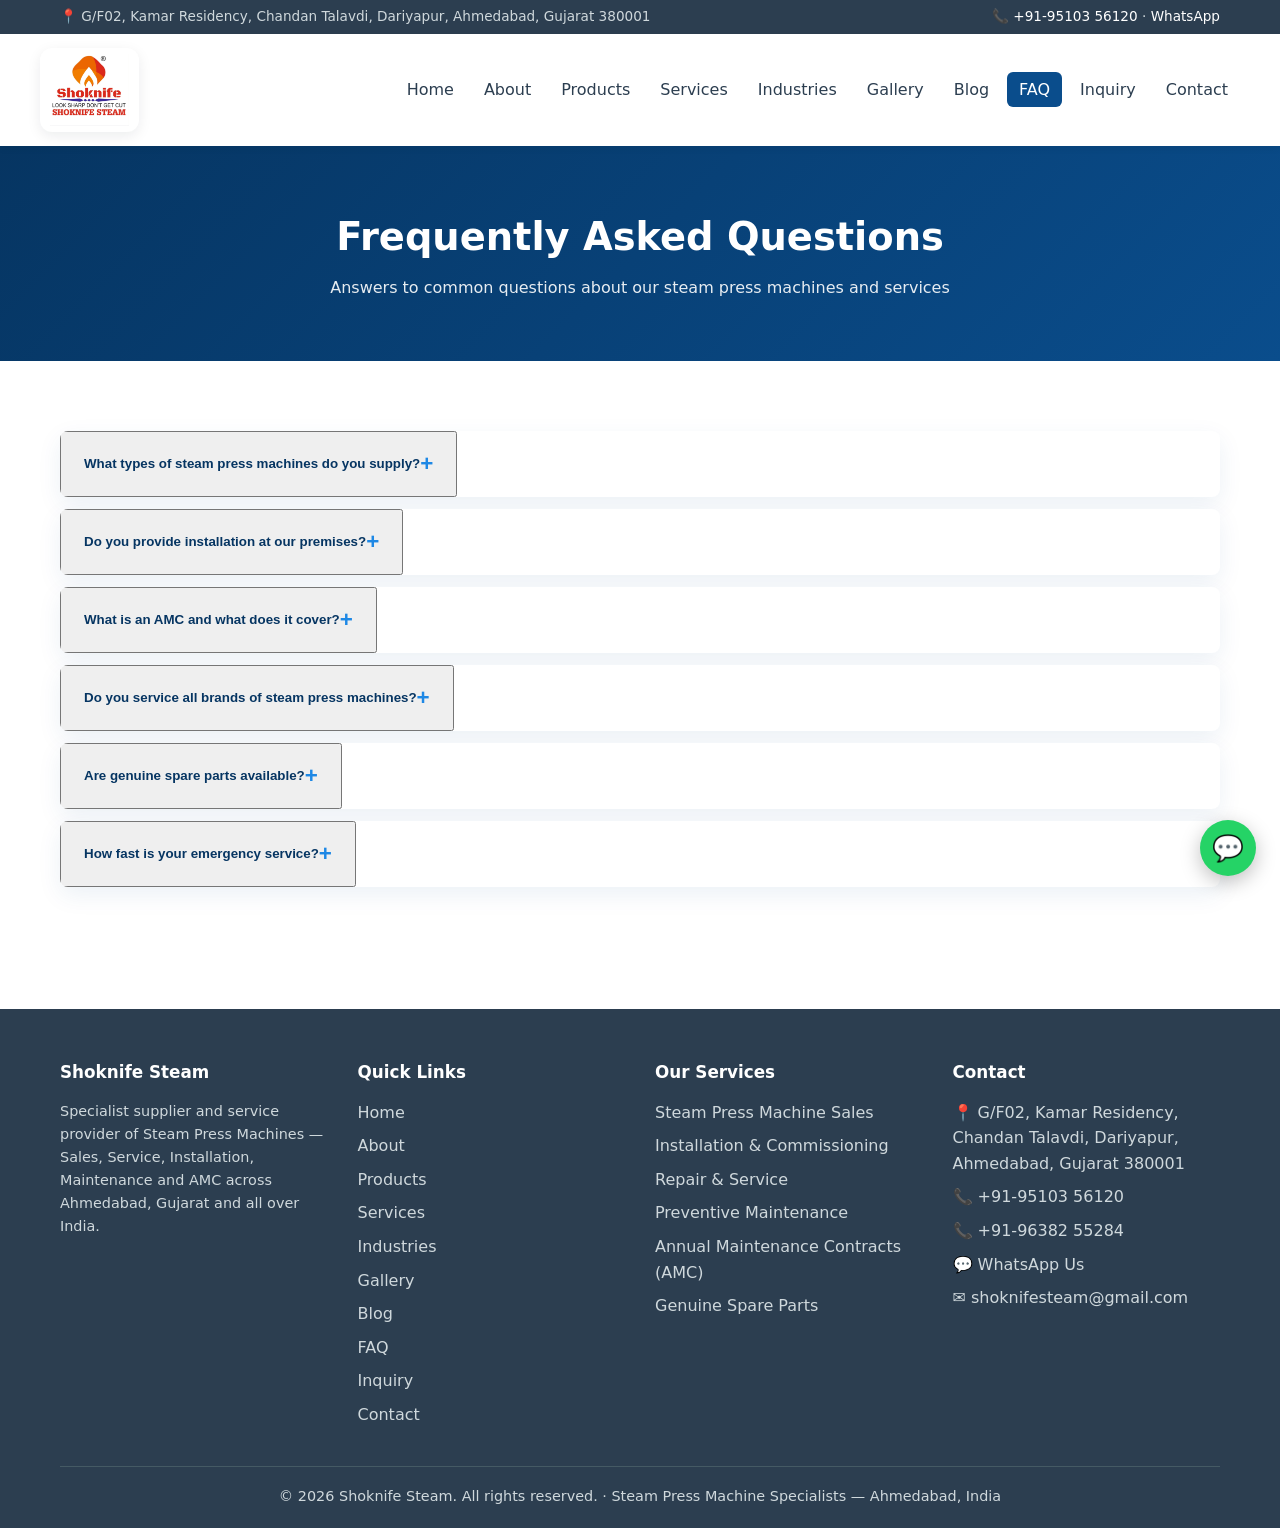
<file: faq.html>
<!DOCTYPE html>
<html lang="en">
<head>
<meta charset="UTF-8">
<meta name="viewport" content="width=device-width,initial-scale=1">
<title>FAQ | Steam Press Machine Sales, Service & AMC | Shoknife Steam</title>
<meta name="description" content="Answers to common questions about our Steam Press Machines, installation, AMC contracts, spare parts and service.">
<meta name="keywords" content="Steam Press Machine Supplier Ahmedabad, Steam Press Machine Dealer Gujarat, Steam Iron Press Service, Steam Press Installation, Steam Press AMC India, Steam Press Machine Repair Ahmedabad, Industrial Steam Iron">
<meta name="author" content="Shoknife Steam">
<meta name="robots" content="index,follow">
<link rel="canonical" href="https://shoknifesteam.com/faq.html">
<link rel="icon" type="image/png" href="assets/uploads/logo.png">
<meta property="og:type" content="website">
<meta property="og:title" content="FAQ | Steam Press Machine Sales, Service & AMC | Shoknife Steam">
<meta property="og:description" content="Answers to common questions about our Steam Press Machines, installation, AMC contracts, spare parts and service.">
<meta property="og:url" content="https://shoknifesteam.com/faq.html">
<meta property="og:image" content="https://shoknifesteam.com/assets/uploads/steam-generators.png">
<meta property="og:site_name" content="Shoknife Steam">
<meta name="twitter:card" content="summary_large_image">
<meta name="twitter:title" content="FAQ | Steam Press Machine Sales, Service & AMC | Shoknife Steam">
<meta name="twitter:description" content="Answers to common questions about our Steam Press Machines, installation, AMC contracts, spare parts and service.">
<meta name="twitter:image" content="https://shoknifesteam.com/assets/uploads/steam-generators.png">
<link rel="stylesheet" href="style.css">
<script type="application/ld+json">{"@context": "https://schema.org", "@type": "LocalBusiness", "name": "Shoknife Steam", "image": "https://shoknifesteam.com/assets/uploads/steam-generators.png", "telephone": "+91-95103 56120", "email": "shoknifesteam@gmail.com", "url": "https://shoknifesteam.com", "address": {"@type": "PostalAddress", "streetAddress": "G/F02, Kamar Residency, Chandan Talavdi, Dariyapur", "addressLocality": "Ahmedabad", "addressRegion": "Gujarat", "postalCode": "380001", "addressCountry": "IN"}, "areaServed": ["Ahmedabad", "Gujarat", "India"], "description": "Answers to common questions about our Steam Press Machines, installation, AMC contracts, spare parts and service.", "priceRange": "\u20b9\u20b9"}</script>
</head>
<body>
<div class="topbar"><div class="container">
<span>📍 G/F02, Kamar Residency, Chandan Talavdi, Dariyapur, Ahmedabad, Gujarat 380001</span>
<span>📞 <a href="tel:+919510356120">+91-95103 56120</a> · <a href="https://wa.me/919510356120" target="_blank" rel="noopener">WhatsApp</a></span>
</div></div>
<header><div class="container nav">
<a href="index.html" class="logo"><img src="assets/uploads/logo.png" alt="Shoknife Steam logo" class="brand-logo"></a>
<button class="menu-toggle" aria-label="Menu">☰</button>
<ul class="nav-links">
<li><a href="index.html">Home</a></li><li><a href="about.html">About</a></li><li><a href="products.html">Products</a></li><li><a href="services.html">Services</a></li><li><a href="industries.html">Industries</a></li><li><a href="gallery.html">Gallery</a></li><li><a href="blog.html">Blog</a></li><li><a href="faq.html">FAQ</a></li><li><a href="inquiry.html">Inquiry</a></li><li><a href="contact.html">Contact</a></li>
</ul>
</div></header>

<section class="page-hero"><div class="container"><h1>Frequently Asked Questions</h1><p>Answers to common questions about our steam press machines and services</p></div></section>
<section><div class="container">
<div class="faq reveal">
<div class="faq-item"><button class="faq-q">What types of steam press machines do you supply?</button><div class="faq-a"><p>We supply industrial steam irons, single-iron steam generators, twin-operator setups, portable steam press units and complete pressing stations from leading brands.</p></div></div>
<div class="faq-item"><button class="faq-q">Do you provide installation at our premises?</button><div class="faq-a"><p>Yes. Our engineers handle delivery, installation, commissioning and operator orientation across Ahmedabad, Gujarat and all over India.</p></div></div>
<div class="faq-item"><button class="faq-q">What is an AMC and what does it cover?</button><div class="faq-a"><p>An Annual Maintenance Contract (AMC) covers scheduled preventive maintenance visits, priority breakdown response and discounted spare parts. We offer both Comprehensive and Non-Comprehensive AMC plans.</p></div></div>
<div class="faq-item"><button class="faq-q">Do you service all brands of steam press machines?</button><div class="faq-a"><p>Yes — our technicians repair and maintain steam press machines from all major Indian and imported brands.</p></div></div>
<div class="faq-item"><button class="faq-q">Are genuine spare parts available?</button><div class="faq-a"><p>Yes. We stock and dispatch genuine spare parts and accessories for all popular steam press machine brands.</p></div></div>
<div class="faq-item"><button class="faq-q">How fast is your emergency service?</button><div class="faq-a"><p>Within Ahmedabad and Gujarat we target same-day or next-day on-site response for breakdown calls under AMC.</p></div></div>
</div>
</div></section>
<footer><div class="container">
<div class="footer-grid">
<div>
<h4>Shoknife Steam</h4>
<p style="font-size:.9rem">Specialist supplier and service provider of Steam Press Machines — Sales, Service, Installation, Maintenance and AMC across Ahmedabad, Gujarat and all over India.</p>
</div>
<div>
<h4>Quick Links</h4>
<ul><li><a href="index.html">Home</a></li><li><a href="about.html">About</a></li><li><a href="products.html">Products</a></li><li><a href="services.html">Services</a></li><li><a href="industries.html">Industries</a></li><li><a href="gallery.html">Gallery</a></li><li><a href="blog.html">Blog</a></li><li><a href="faq.html">FAQ</a></li><li><a href="inquiry.html">Inquiry</a></li><li><a href="contact.html">Contact</a></li></ul>
</div>
<div>
<h4>Our Services</h4>
<ul><li>Steam Press Machine Sales</li><li>Installation & Commissioning</li><li>Repair & Service</li><li>Preventive Maintenance</li><li>Annual Maintenance Contracts (AMC)</li><li>Genuine Spare Parts</li></ul>
</div>
<div>
<h4>Contact</h4>
<ul>
<li>📍 G/F02, Kamar Residency, Chandan Talavdi, Dariyapur, Ahmedabad, Gujarat 380001</li>
<li>📞 <a href="tel:+919510356120">+91-95103 56120</a></li>
<li>📞 <a href="tel:+919638255284">+91-96382 55284</a></li>
<li>💬 <a href="https://wa.me/919510356120">WhatsApp Us</a></li>
<li>✉️ <a href="mailto:shoknifesteam@gmail.com">shoknifesteam@gmail.com</a></li>
</ul>
</div>
</div>
<div class="footer-bottom">© <span id="yr"></span> Shoknife Steam. All rights reserved. · Steam Press Machine Specialists — Ahmedabad, India</div>
</div></footer>
<a href="https://wa.me/919510356120" class="float-wa" aria-label="WhatsApp" target="_blank" rel="noopener">💬</a>
<a href="tel:+919510356120" class="float-call" aria-label="Call">📞</a>
<script>document.getElementById('yr').textContent=new Date().getFullYear();</script>
<script src="script.js"></script>
</body></html>
</file>
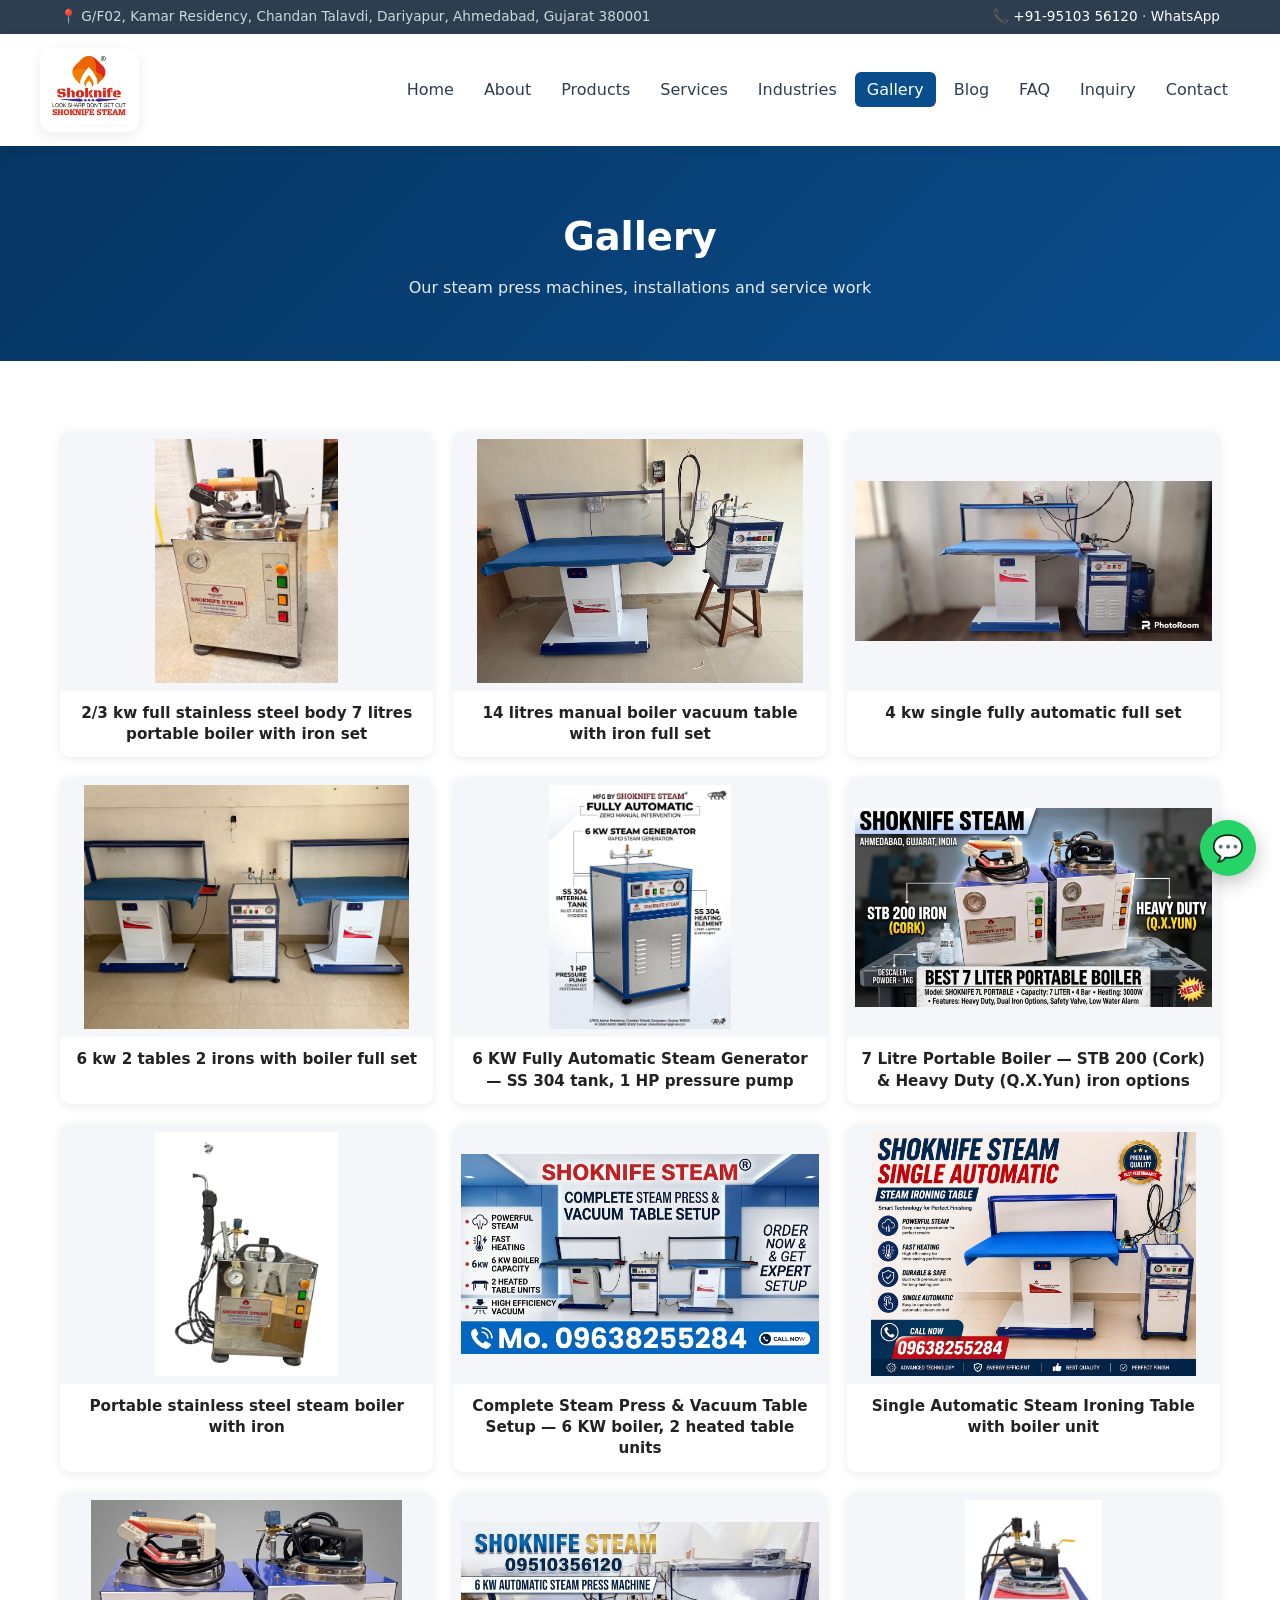
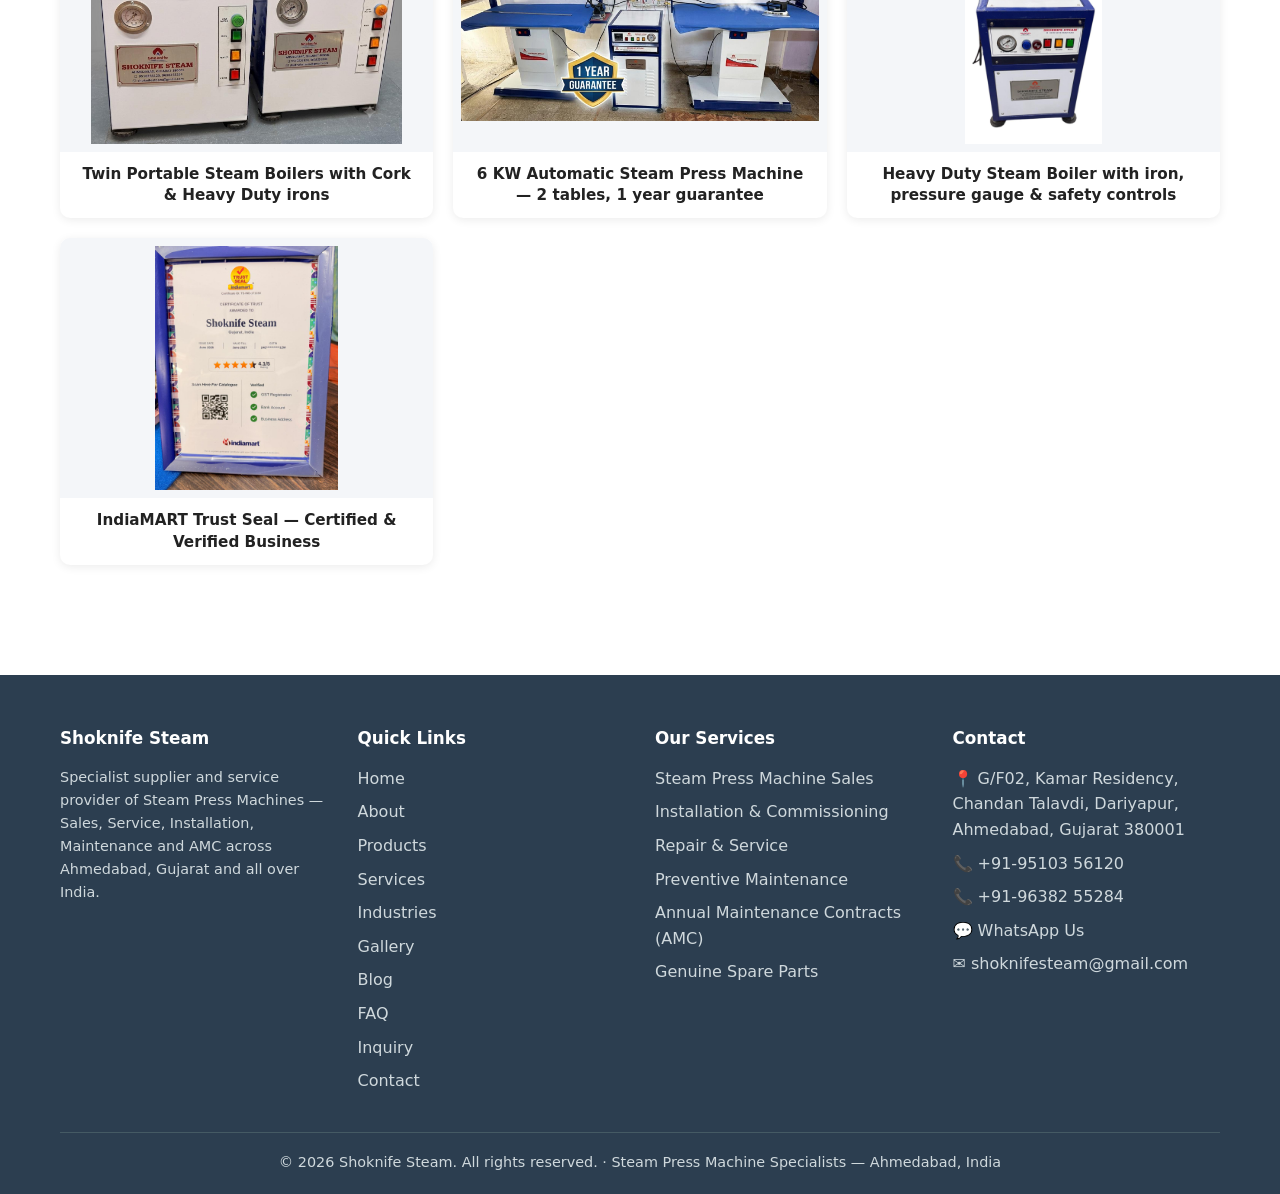
<file: gallery.html>
<!DOCTYPE html>
<html lang="en">
<head>
<meta charset="UTF-8">
<meta name="viewport" content="width=device-width,initial-scale=1">
<title>Gallery | Steam Press Machines & Installations | Shoknife Steam</title>
<meta name="description" content="Photos of our Steam Press Machines, installations and service work across Ahmedabad, Gujarat and India.">
<meta name="keywords" content="Steam Press Machine Supplier Ahmedabad, Steam Press Machine Dealer Gujarat, Steam Iron Press Service, Steam Press Installation, Steam Press AMC India, Steam Press Machine Repair Ahmedabad, Industrial Steam Iron">
<meta name="author" content="Shoknife Steam">
<meta name="robots" content="index,follow">
<link rel="canonical" href="https://shoknifesteam.com/gallery.html">
<link rel="icon" type="image/png" href="assets/uploads/logo.png">
<meta property="og:type" content="website">
<meta property="og:title" content="Gallery | Steam Press Machines & Installations | Shoknife Steam">
<meta property="og:description" content="Photos of our Steam Press Machines, installations and service work across Ahmedabad, Gujarat and India.">
<meta property="og:url" content="https://shoknifesteam.com/gallery.html">
<meta property="og:image" content="https://shoknifesteam.com/assets/uploads/steam-generators.png">
<meta property="og:site_name" content="Shoknife Steam">
<meta name="twitter:card" content="summary_large_image">
<meta name="twitter:title" content="Gallery | Steam Press Machines & Installations | Shoknife Steam">
<meta name="twitter:description" content="Photos of our Steam Press Machines, installations and service work across Ahmedabad, Gujarat and India.">
<meta name="twitter:image" content="https://shoknifesteam.com/assets/uploads/steam-generators.png">
<link rel="stylesheet" href="style.css">
<script type="application/ld+json">{"@context": "https://schema.org", "@type": "LocalBusiness", "name": "Shoknife Steam", "image": "https://shoknifesteam.com/assets/uploads/steam-generators.png", "telephone": "+91-95103 56120", "email": "shoknifesteam@gmail.com", "url": "https://shoknifesteam.com", "address": {"@type": "PostalAddress", "streetAddress": "G/F02, Kamar Residency, Chandan Talavdi, Dariyapur", "addressLocality": "Ahmedabad", "addressRegion": "Gujarat", "postalCode": "380001", "addressCountry": "IN"}, "areaServed": ["Ahmedabad", "Gujarat", "India"], "description": "Photos of our Steam Press Machines, installations and service work across Ahmedabad, Gujarat and India.", "priceRange": "\u20b9\u20b9"}</script>
</head>
<body>
<div class="topbar"><div class="container">
<span>📍 G/F02, Kamar Residency, Chandan Talavdi, Dariyapur, Ahmedabad, Gujarat 380001</span>
<span>📞 <a href="tel:+919510356120">+91-95103 56120</a> · <a href="https://wa.me/919510356120" target="_blank" rel="noopener">WhatsApp</a></span>
</div></div>
<header><div class="container nav">
<a href="index.html" class="logo"><img src="assets/uploads/logo.png" alt="Shoknife Steam logo" class="brand-logo"></a>
<button class="menu-toggle" aria-label="Menu">☰</button>
<ul class="nav-links">
<li><a href="index.html">Home</a></li><li><a href="about.html">About</a></li><li><a href="products.html">Products</a></li><li><a href="services.html">Services</a></li><li><a href="industries.html">Industries</a></li><li><a href="gallery.html">Gallery</a></li><li><a href="blog.html">Blog</a></li><li><a href="faq.html">FAQ</a></li><li><a href="inquiry.html">Inquiry</a></li><li><a href="contact.html">Contact</a></li>
</ul>
</div></header>

<section class="page-hero"><div class="container"><h1>Gallery</h1><p>Our steam press machines, installations and service work</p></div></section>
<section><div class="container">
<div class="gallery-grid">
<figure class="gallery-item"><img src="assets/uploads/gallery-1.jpg" alt="2/3 kw full stainless steel body 7 litres portable boiler with iron set" loading="lazy"><figcaption>2/3 kw full stainless steel body 7 litres portable boiler with iron set</figcaption></figure>
<figure class="gallery-item"><img src="assets/uploads/gallery-2.jpg" alt="14 litres manual boiler vacuum table with iron full set" loading="lazy"><figcaption>14 litres manual boiler vacuum table with iron full set</figcaption></figure>
<figure class="gallery-item"><img src="assets/uploads/gallery-3.jpg" alt="4 kw single fully automatic full set" loading="lazy"><figcaption>4 kw single fully automatic full set</figcaption></figure>
<figure class="gallery-item"><img src="assets/uploads/gallery-4.jpg" alt="6 kw 2 tables 2 irons with boiler full set" loading="lazy"><figcaption>6 kw 2 tables 2 irons with boiler full set</figcaption></figure>
<figure class="gallery-item"><img src="assets/uploads/gallery-5.jpg" alt="6 KW Fully Automatic Steam Generator with SS 304 tank" loading="lazy"><figcaption>6 KW Fully Automatic Steam Generator — SS 304 tank, 1 HP pressure pump</figcaption></figure>
<figure class="gallery-item"><img src="assets/uploads/gallery-6.jpg" alt="7 Litre Portable Boiler with STB 200 Cork Iron and Heavy Duty Q.X.Yun Iron" loading="lazy"><figcaption>7 Litre Portable Boiler — STB 200 (Cork) & Heavy Duty (Q.X.Yun) iron options</figcaption></figure>
<figure class="gallery-item"><img src="assets/uploads/gallery-7.jpg" alt="Portable stainless steel steam boiler with iron" loading="lazy"><figcaption>Portable stainless steel steam boiler with iron</figcaption></figure>
<figure class="gallery-item"><img src="assets/uploads/gallery-9.jpg" alt="Complete Steam Press and Vacuum Table Setup with 6 KW boiler" loading="lazy"><figcaption>Complete Steam Press & Vacuum Table Setup — 6 KW boiler, 2 heated table units</figcaption></figure>
<figure class="gallery-item"><img src="assets/uploads/gallery-10.jpg" alt="Single Automatic Steam Ironing Table with boiler" loading="lazy"><figcaption>Single Automatic Steam Ironing Table with boiler unit</figcaption></figure>
<figure class="gallery-item"><img src="assets/uploads/gallery-11.jpg" alt="Twin Portable Steam Boilers with Cork and Heavy Duty irons" loading="lazy"><figcaption>Twin Portable Steam Boilers with Cork & Heavy Duty irons</figcaption></figure>
<figure class="gallery-item"><img src="assets/uploads/gallery-12.jpg" alt="6 KW Automatic Steam Press Machine with 1 Year Guarantee" loading="lazy"><figcaption>6 KW Automatic Steam Press Machine — 2 tables, 1 year guarantee</figcaption></figure>
<figure class="gallery-item"><img src="assets/uploads/gallery-13.jpg" alt="Heavy Duty Steam Boiler with iron and pressure gauge" loading="lazy"><figcaption>Heavy Duty Steam Boiler with iron, pressure gauge & safety controls</figcaption></figure>
<figure class="gallery-item"><img src="assets/uploads/gallery-8.jpg" alt="IndiaMART Trust Seal Certificate awarded to Shoknife Steam" loading="lazy"><figcaption>IndiaMART Trust Seal — Certified & Verified Business</figcaption></figure>
</div>
</div></section>
<footer><div class="container">
<div class="footer-grid">
<div>
<h4>Shoknife Steam</h4>
<p style="font-size:.9rem">Specialist supplier and service provider of Steam Press Machines — Sales, Service, Installation, Maintenance and AMC across Ahmedabad, Gujarat and all over India.</p>
</div>
<div>
<h4>Quick Links</h4>
<ul><li><a href="index.html">Home</a></li><li><a href="about.html">About</a></li><li><a href="products.html">Products</a></li><li><a href="services.html">Services</a></li><li><a href="industries.html">Industries</a></li><li><a href="gallery.html">Gallery</a></li><li><a href="blog.html">Blog</a></li><li><a href="faq.html">FAQ</a></li><li><a href="inquiry.html">Inquiry</a></li><li><a href="contact.html">Contact</a></li></ul>
</div>
<div>
<h4>Our Services</h4>
<ul><li>Steam Press Machine Sales</li><li>Installation & Commissioning</li><li>Repair & Service</li><li>Preventive Maintenance</li><li>Annual Maintenance Contracts (AMC)</li><li>Genuine Spare Parts</li></ul>
</div>
<div>
<h4>Contact</h4>
<ul>
<li>📍 G/F02, Kamar Residency, Chandan Talavdi, Dariyapur, Ahmedabad, Gujarat 380001</li>
<li>📞 <a href="tel:+919510356120">+91-95103 56120</a></li>
<li>📞 <a href="tel:+919638255284">+91-96382 55284</a></li>
<li>💬 <a href="https://wa.me/919510356120">WhatsApp Us</a></li>
<li>✉️ <a href="mailto:shoknifesteam@gmail.com">shoknifesteam@gmail.com</a></li>
</ul>
</div>
</div>
<div class="footer-bottom">© <span id="yr"></span> Shoknife Steam. All rights reserved. · Steam Press Machine Specialists — Ahmedabad, India</div>
</div></footer>
<a href="https://wa.me/919510356120" class="float-wa" aria-label="WhatsApp" target="_blank" rel="noopener">💬</a>
<a href="tel:+919510356120" class="float-call" aria-label="Call">📞</a>
<script>document.getElementById('yr').textContent=new Date().getFullYear();</script>
<script src="script.js"></script>
</body></html>
</file>
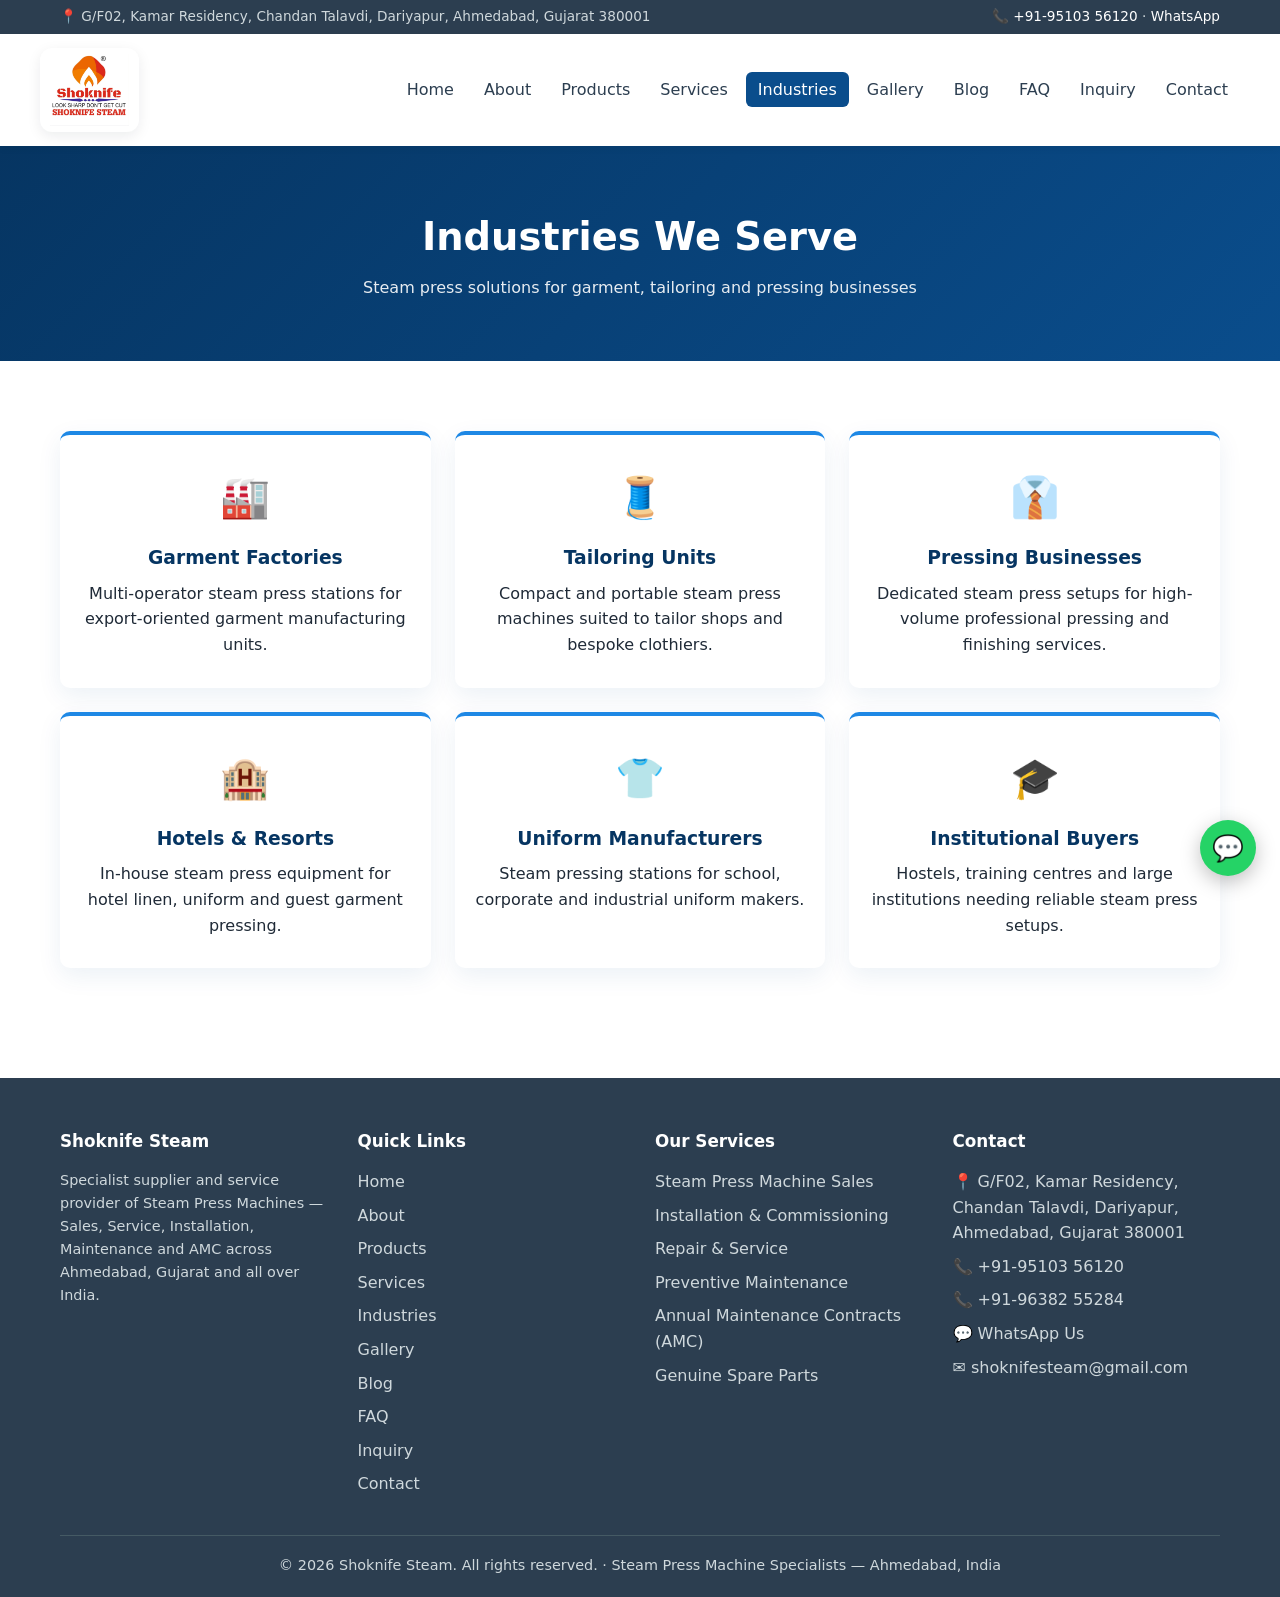
<file: industries.html>
<!DOCTYPE html>
<html lang="en">
<head>
<meta charset="UTF-8">
<meta name="viewport" content="width=device-width,initial-scale=1">
<title>Industries We Serve | Steam Press Machine Solutions | Shoknife Steam</title>
<meta name="description" content="Steam press solutions for garment factories, tailoring units, pressing businesses, hotels and uniform manufacturers across India.">
<meta name="keywords" content="Steam Press Machine Supplier Ahmedabad, Steam Press Machine Dealer Gujarat, Steam Iron Press Service, Steam Press Installation, Steam Press AMC India, Steam Press Machine Repair Ahmedabad, Industrial Steam Iron">
<meta name="author" content="Shoknife Steam">
<meta name="robots" content="index,follow">
<link rel="canonical" href="https://shoknifesteam.com/industries.html">
<link rel="icon" type="image/png" href="assets/uploads/logo.png">
<meta property="og:type" content="website">
<meta property="og:title" content="Industries We Serve | Steam Press Machine Solutions | Shoknife Steam">
<meta property="og:description" content="Steam press solutions for garment factories, tailoring units, pressing businesses, hotels and uniform manufacturers across India.">
<meta property="og:url" content="https://shoknifesteam.com/industries.html">
<meta property="og:image" content="https://shoknifesteam.com/assets/uploads/steam-generators.png">
<meta property="og:site_name" content="Shoknife Steam">
<meta name="twitter:card" content="summary_large_image">
<meta name="twitter:title" content="Industries We Serve | Steam Press Machine Solutions | Shoknife Steam">
<meta name="twitter:description" content="Steam press solutions for garment factories, tailoring units, pressing businesses, hotels and uniform manufacturers across India.">
<meta name="twitter:image" content="https://shoknifesteam.com/assets/uploads/steam-generators.png">
<link rel="stylesheet" href="style.css">
<script type="application/ld+json">{"@context": "https://schema.org", "@type": "LocalBusiness", "name": "Shoknife Steam", "image": "https://shoknifesteam.com/assets/uploads/steam-generators.png", "telephone": "+91-95103 56120", "email": "shoknifesteam@gmail.com", "url": "https://shoknifesteam.com", "address": {"@type": "PostalAddress", "streetAddress": "G/F02, Kamar Residency, Chandan Talavdi, Dariyapur", "addressLocality": "Ahmedabad", "addressRegion": "Gujarat", "postalCode": "380001", "addressCountry": "IN"}, "areaServed": ["Ahmedabad", "Gujarat", "India"], "description": "Steam press solutions for garment factories, tailoring units, pressing businesses, hotels and uniform manufacturers across India.", "priceRange": "\u20b9\u20b9"}</script>
</head>
<body>
<div class="topbar"><div class="container">
<span>📍 G/F02, Kamar Residency, Chandan Talavdi, Dariyapur, Ahmedabad, Gujarat 380001</span>
<span>📞 <a href="tel:+919510356120">+91-95103 56120</a> · <a href="https://wa.me/919510356120" target="_blank" rel="noopener">WhatsApp</a></span>
</div></div>
<header><div class="container nav">
<a href="index.html" class="logo"><img src="assets/uploads/logo.png" alt="Shoknife Steam logo" class="brand-logo"></a>
<button class="menu-toggle" aria-label="Menu">☰</button>
<ul class="nav-links">
<li><a href="index.html">Home</a></li><li><a href="about.html">About</a></li><li><a href="products.html">Products</a></li><li><a href="services.html">Services</a></li><li><a href="industries.html">Industries</a></li><li><a href="gallery.html">Gallery</a></li><li><a href="blog.html">Blog</a></li><li><a href="faq.html">FAQ</a></li><li><a href="inquiry.html">Inquiry</a></li><li><a href="contact.html">Contact</a></li>
</ul>
</div></header>

<section class="page-hero"><div class="container"><h1>Industries We Serve</h1><p>Steam press solutions for garment, tailoring and pressing businesses</p></div></section>
<section><div class="container">
<div class="grid grid-3">
<div class="feature reveal"><div class="icon">🏭</div><h3>Garment Factories</h3><p>Multi-operator steam press stations for export-oriented garment manufacturing units.</p></div>
<div class="feature reveal"><div class="icon">🧵</div><h3>Tailoring Units</h3><p>Compact and portable steam press machines suited to tailor shops and bespoke clothiers.</p></div>
<div class="feature reveal"><div class="icon">👔</div><h3>Pressing Businesses</h3><p>Dedicated steam press setups for high-volume professional pressing and finishing services.</p></div>
<div class="feature reveal"><div class="icon">🏨</div><h3>Hotels & Resorts</h3><p>In-house steam press equipment for hotel linen, uniform and guest garment pressing.</p></div>
<div class="feature reveal"><div class="icon">👕</div><h3>Uniform Manufacturers</h3><p>Steam pressing stations for school, corporate and industrial uniform makers.</p></div>
<div class="feature reveal"><div class="icon">🎓</div><h3>Institutional Buyers</h3><p>Hostels, training centres and large institutions needing reliable steam press setups.</p></div>
</div>
</div></section>
<footer><div class="container">
<div class="footer-grid">
<div>
<h4>Shoknife Steam</h4>
<p style="font-size:.9rem">Specialist supplier and service provider of Steam Press Machines — Sales, Service, Installation, Maintenance and AMC across Ahmedabad, Gujarat and all over India.</p>
</div>
<div>
<h4>Quick Links</h4>
<ul><li><a href="index.html">Home</a></li><li><a href="about.html">About</a></li><li><a href="products.html">Products</a></li><li><a href="services.html">Services</a></li><li><a href="industries.html">Industries</a></li><li><a href="gallery.html">Gallery</a></li><li><a href="blog.html">Blog</a></li><li><a href="faq.html">FAQ</a></li><li><a href="inquiry.html">Inquiry</a></li><li><a href="contact.html">Contact</a></li></ul>
</div>
<div>
<h4>Our Services</h4>
<ul><li>Steam Press Machine Sales</li><li>Installation & Commissioning</li><li>Repair & Service</li><li>Preventive Maintenance</li><li>Annual Maintenance Contracts (AMC)</li><li>Genuine Spare Parts</li></ul>
</div>
<div>
<h4>Contact</h4>
<ul>
<li>📍 G/F02, Kamar Residency, Chandan Talavdi, Dariyapur, Ahmedabad, Gujarat 380001</li>
<li>📞 <a href="tel:+919510356120">+91-95103 56120</a></li>
<li>📞 <a href="tel:+919638255284">+91-96382 55284</a></li>
<li>💬 <a href="https://wa.me/919510356120">WhatsApp Us</a></li>
<li>✉️ <a href="mailto:shoknifesteam@gmail.com">shoknifesteam@gmail.com</a></li>
</ul>
</div>
</div>
<div class="footer-bottom">© <span id="yr"></span> Shoknife Steam. All rights reserved. · Steam Press Machine Specialists — Ahmedabad, India</div>
</div></footer>
<a href="https://wa.me/919510356120" class="float-wa" aria-label="WhatsApp" target="_blank" rel="noopener">💬</a>
<a href="tel:+919510356120" class="float-call" aria-label="Call">📞</a>
<script>document.getElementById('yr').textContent=new Date().getFullYear();</script>
<script src="script.js"></script>
</body></html>
</file>
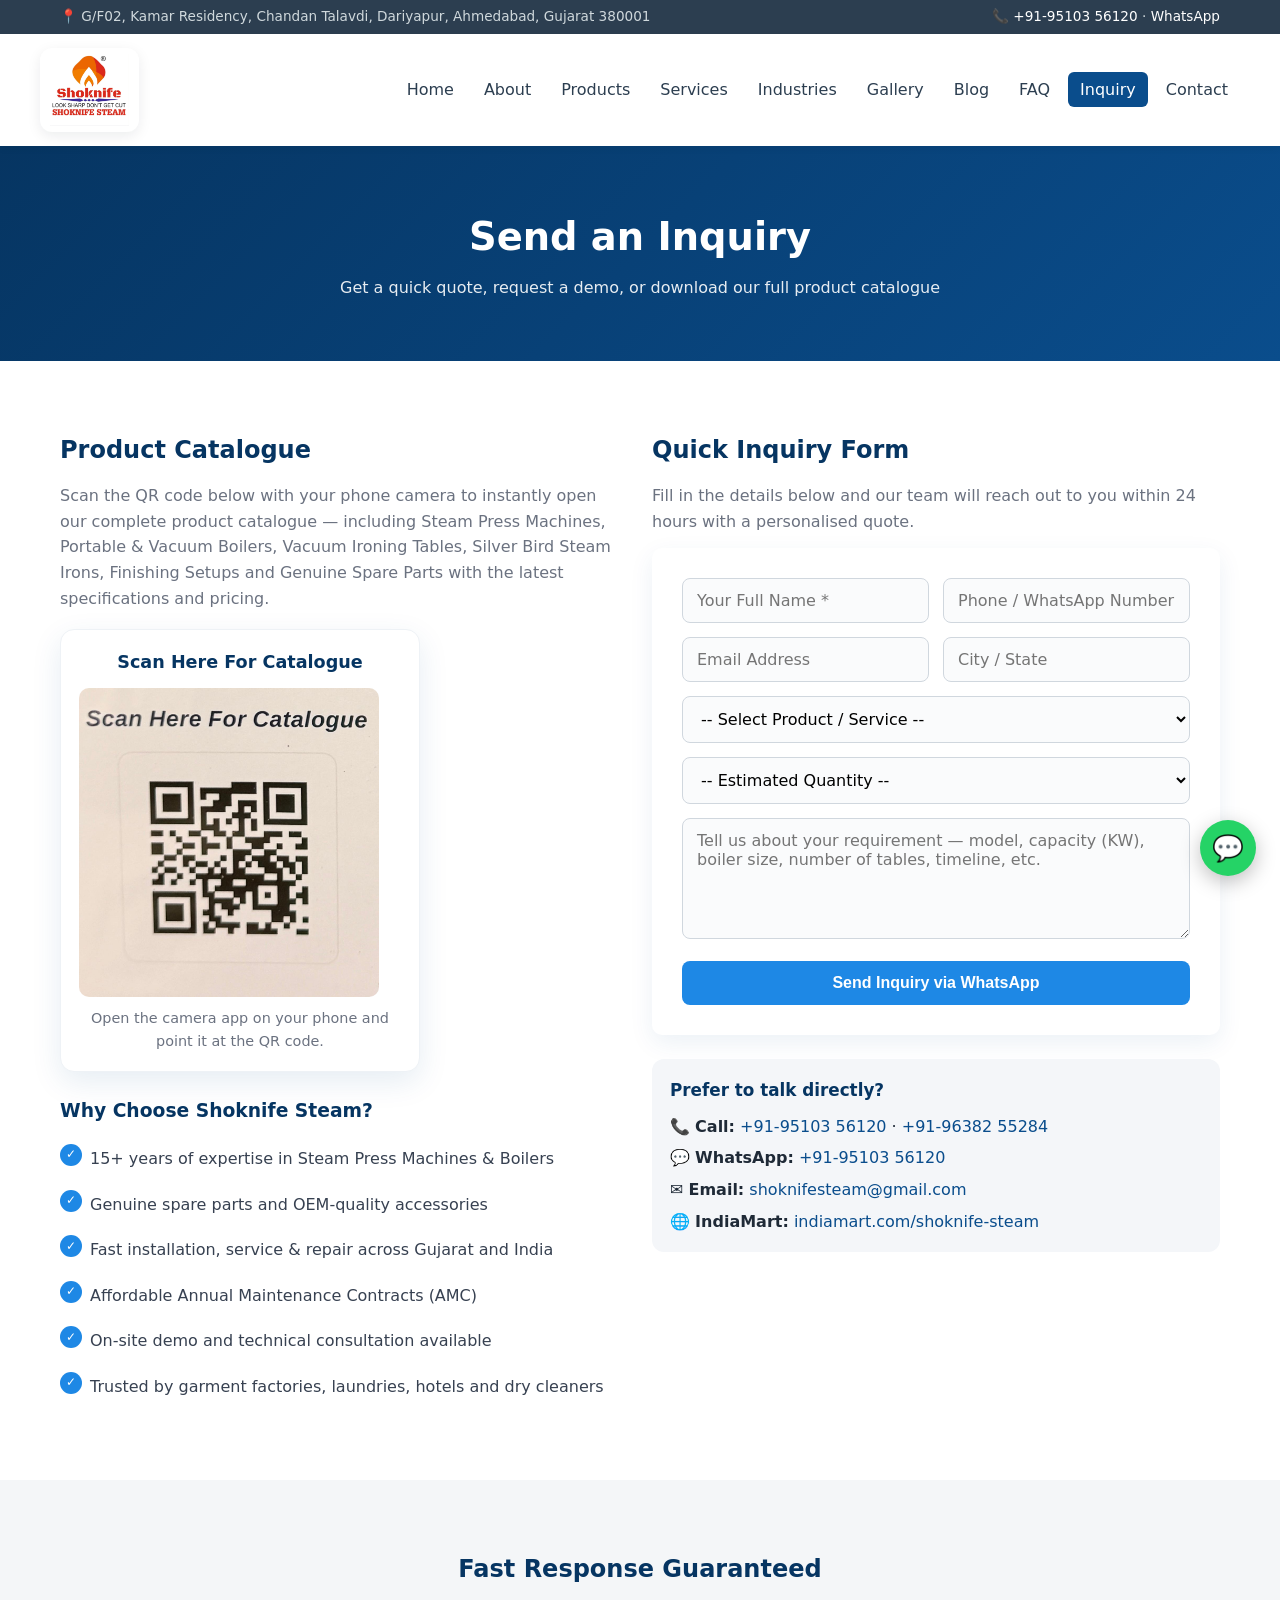
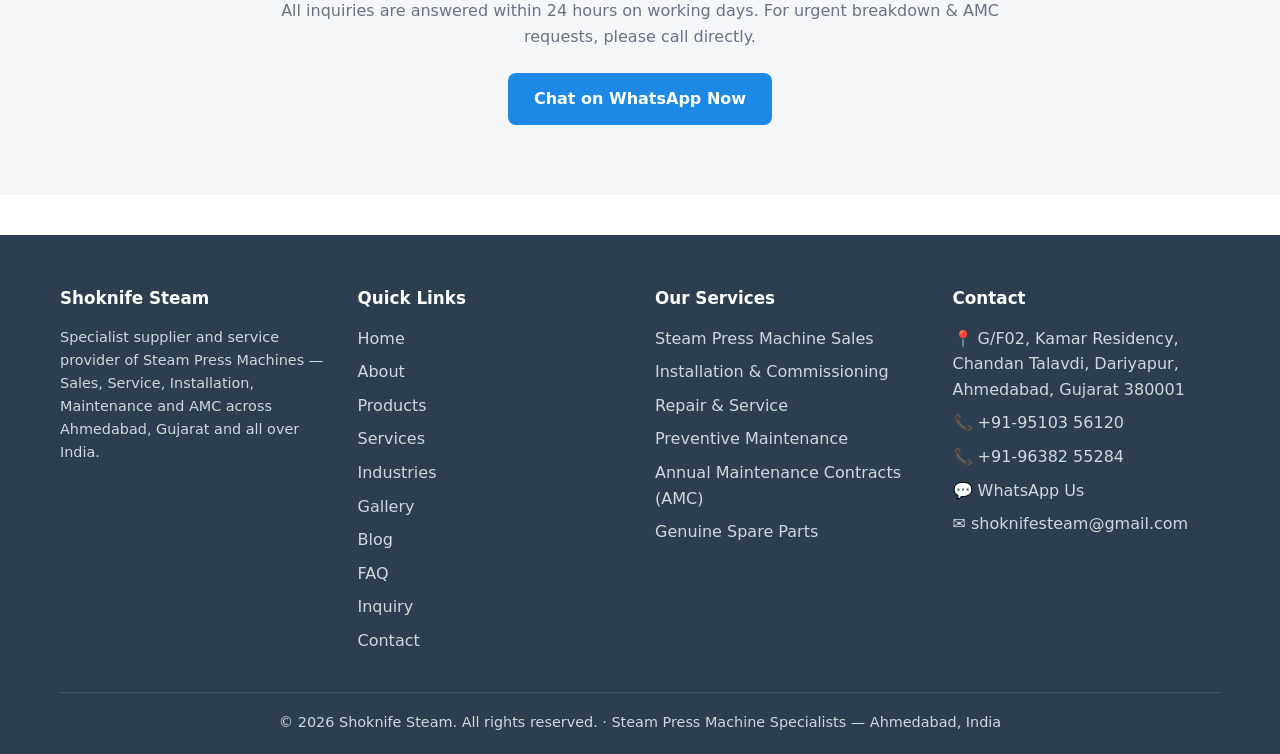
<file: inquiry.html>
<!DOCTYPE html>
<html lang="en">
<head>
<meta charset="UTF-8">
<meta name="viewport" content="width=device-width,initial-scale=1">
<title>Inquiry & Product Catalogue | Shoknife Steam Ahmedabad</title>
<meta name="description" content="Send an inquiry to Shoknife Steam for Steam Press Machines, Boilers, Vacuum Tables, Spares, Installation, Repair & AMC. Scan the QR code to view our full product catalogue.">
<meta name="keywords" content="Steam Press Inquiry, Steam Press Catalogue, Steam Boiler Quote Ahmedabad, Vacuum Table Price, Steam Iron Machine Dealer, AMC Inquiry, Shoknife Steam">
<meta name="author" content="Shoknife Steam">
<meta name="robots" content="index,follow">
<link rel="canonical" href="https://shoknifesteam.com/inquiry.html">
<link rel="icon" type="image/png" href="assets/uploads/logo.png">
<meta property="og:type" content="website">
<meta property="og:title" content="Inquiry & Product Catalogue | Shoknife Steam Ahmedabad">
<meta property="og:description" content="Send an inquiry to Shoknife Steam. Scan our QR code to open the full product catalogue with prices, specifications and models.">
<meta property="og:url" content="https://shoknifesteam.com/inquiry.html">
<meta property="og:image" content="https://shoknifesteam.com/assets/uploads/catalogue-qr.jpg">
<meta property="og:site_name" content="Shoknife Steam">
<meta name="twitter:card" content="summary_large_image">
<meta name="twitter:title" content="Inquiry & Product Catalogue | Shoknife Steam Ahmedabad">
<meta name="twitter:description" content="Send an inquiry to Shoknife Steam. Scan our QR code to open the full product catalogue.">
<meta name="twitter:image" content="https://shoknifesteam.com/assets/uploads/catalogue-qr.jpg">
<link rel="stylesheet" href="style.css">
</head>
<body>
<div class="topbar"><div class="container">
<span>📍 G/F02, Kamar Residency, Chandan Talavdi, Dariyapur, Ahmedabad, Gujarat 380001</span>
<span>📞 <a href="tel:+919510356120">+91-95103 56120</a> · <a href="https://wa.me/919510356120" target="_blank" rel="noopener">WhatsApp</a></span>
</div></div>
<header><div class="container nav">
<a href="index.html" class="logo"><img src="assets/uploads/logo.png" alt="Shoknife Steam logo" class="brand-logo"></a>
<button class="menu-toggle" aria-label="Menu">☰</button>
<ul class="nav-links">
<li><a href="index.html">Home</a></li><li><a href="about.html">About</a></li><li><a href="products.html">Products</a></li><li><a href="services.html">Services</a></li><li><a href="industries.html">Industries</a></li><li><a href="gallery.html">Gallery</a></li><li><a href="blog.html">Blog</a></li><li><a href="faq.html">FAQ</a></li><li><a href="inquiry.html">Inquiry</a></li><li><a href="contact.html">Contact</a></li>
</ul>
</div></header>

<section class="page-hero"><div class="container"><h1>Send an Inquiry</h1><p>Get a quick quote, request a demo, or download our full product catalogue</p></div></section>

<section><div class="container">
<div class="grid grid-2">

<div class="reveal">
<h2 style="color:var(--blue-dark);margin-bottom:14px">Product Catalogue</h2>
<p style="color:var(--muted);margin-bottom:18px">Scan the QR code below with your phone camera to instantly open our complete product catalogue — including Steam Press Machines, Portable & Vacuum Boilers, Vacuum Ironing Tables, Silver Bird Steam Irons, Finishing Setups and Genuine Spare Parts with the latest specifications and pricing.</p>
<div style="background:#fff;border:1px solid #eef2f6;border-radius:14px;padding:18px;text-align:center;box-shadow:0 10px 30px rgba(10,77,140,.10);max-width:360px">
<h3 style="color:var(--blue-dark);margin-bottom:12px;font-size:1.1rem">Scan Here For Catalogue</h3>
<img src="assets/uploads/catalogue-qr.jpg" alt="Shoknife Steam catalogue QR code" style="width:100%;max-width:300px;height:auto;border-radius:10px" loading="lazy">
<p style="font-size:.9rem;color:var(--muted);margin-top:10px">Open the camera app on your phone and point it at the QR code.</p>
</div>

<div style="margin-top:24px">
<h3 style="color:var(--blue-dark);margin-bottom:10px">Why Choose Shoknife Steam?</h3>
<ul class="checklist">
<li>15+ years of expertise in Steam Press Machines & Boilers</li>
<li>Genuine spare parts and OEM-quality accessories</li>
<li>Fast installation, service & repair across Gujarat and India</li>
<li>Affordable Annual Maintenance Contracts (AMC)</li>
<li>On-site demo and technical consultation available</li>
<li>Trusted by garment factories, laundries, hotels and dry cleaners</li>
</ul>
</div>
</div>

<div class="reveal">
<h2 style="color:var(--blue-dark);margin-bottom:14px">Quick Inquiry Form</h2>
<p style="color:var(--muted);margin-bottom:14px">Fill in the details below and our team will reach out to you within 24 hours with a personalised quote.</p>
<form class="contact-form form" action="https://wa.me/919510356120" method="get" target="_blank">
<div class="row"><input name="name" placeholder="Your Full Name *" required><input name="phone" placeholder="Phone / WhatsApp Number *" required></div>
<div class="row"><input name="email" type="email" placeholder="Email Address"><input name="city" placeholder="City / State"></div>
<select name="product">
<option value="">-- Select Product / Service --</option>
<option>Steam Press Machine (Fully Automatic)</option>
<option>Steam Press Machine (Manual)</option>
<option>Portable Steam Boiler (7 L / 14 L)</option>
<option>Vacuum Ironing Table with Boiler</option>
<option>Silver Bird Steam Iron</option>
<option>Complete Finishing Setup</option>
<option>Spare Parts</option>
<option>Installation & Commissioning</option>
<option>Repair Service</option>
<option>Annual Maintenance Contract (AMC)</option>
<option>Other / General Inquiry</option>
</select>
<select name="quantity">
<option value="">-- Estimated Quantity --</option>
<option>1 unit</option><option>2–5 units</option><option>6–10 units</option><option>10+ units</option>
</select>
<textarea name="text" rows="5" placeholder="Tell us about your requirement — model, capacity (KW), boiler size, number of tables, timeline, etc." required></textarea>
<button class="btn btn-primary" type="submit">Send Inquiry via WhatsApp</button>
</form>

<div style="margin-top:24px;padding:18px;background:#f4f6f9;border-radius:12px">
<h3 style="color:var(--blue-dark);margin-bottom:10px;font-size:1.05rem">Prefer to talk directly?</h3>
<p style="margin-bottom:6px">📞 <strong>Call:</strong> <a href="tel:+919510356120">+91-95103 56120</a> · <a href="tel:+919638255284">+91-96382 55284</a></p>
<p style="margin-bottom:6px">💬 <strong>WhatsApp:</strong> <a href="https://wa.me/919510356120" target="_blank" rel="noopener">+91-95103 56120</a></p>
<p style="margin-bottom:6px">✉️ <strong>Email:</strong> <a href="mailto:shoknifesteam@gmail.com">shoknifesteam@gmail.com</a></p>
<p>🌐 <strong>IndiaMart:</strong> <a href="https://www.indiamart.com/shoknife-steam" target="_blank" rel="noopener">indiamart.com/shoknife-steam</a></p>
</div>
</div>

</div>
</div></section>

<section class="bg-light"><div class="container" style="text-align:center">
<h2 style="color:var(--blue-dark);margin-bottom:10px">Fast Response Guaranteed</h2>
<p style="color:var(--muted);max-width:720px;margin:0 auto 24px">All inquiries are answered within 24 hours on working days. For urgent breakdown & AMC requests, please call directly.</p>
<a href="https://wa.me/919510356120?text=Hi%20Shoknife%20Steam%2C%20I%20would%20like%20to%20inquire%20about%20your%20products." class="btn btn-primary" target="_blank" rel="noopener">Chat on WhatsApp Now</a>
</div></section>

<footer><div class="container">
<div class="footer-grid">
<div>
<h4>Shoknife Steam</h4>
<p style="font-size:.9rem">Specialist supplier and service provider of Steam Press Machines — Sales, Service, Installation, Maintenance and AMC across Ahmedabad, Gujarat and all over India.</p>
</div>
<div>
<h4>Quick Links</h4>
<ul><li><a href="index.html">Home</a></li><li><a href="about.html">About</a></li><li><a href="products.html">Products</a></li><li><a href="services.html">Services</a></li><li><a href="industries.html">Industries</a></li><li><a href="gallery.html">Gallery</a></li><li><a href="blog.html">Blog</a></li><li><a href="faq.html">FAQ</a></li><li><a href="inquiry.html">Inquiry</a></li><li><a href="contact.html">Contact</a></li></ul>
</div>
<div>
<h4>Our Services</h4>
<ul><li>Steam Press Machine Sales</li><li>Installation & Commissioning</li><li>Repair & Service</li><li>Preventive Maintenance</li><li>Annual Maintenance Contracts (AMC)</li><li>Genuine Spare Parts</li></ul>
</div>
<div>
<h4>Contact</h4>
<ul>
<li>📍 G/F02, Kamar Residency, Chandan Talavdi, Dariyapur, Ahmedabad, Gujarat 380001</li>
<li>📞 <a href="tel:+919510356120">+91-95103 56120</a></li>
<li>📞 <a href="tel:+919638255284">+91-96382 55284</a></li>
<li>💬 <a href="https://wa.me/919510356120">WhatsApp Us</a></li>
<li>✉️ <a href="mailto:shoknifesteam@gmail.com">shoknifesteam@gmail.com</a></li>
</ul>
</div>
</div>
<div class="footer-bottom">© <span id="yr"></span> Shoknife Steam. All rights reserved. · Steam Press Machine Specialists — Ahmedabad, India</div>
</div></footer>
<a href="https://wa.me/919510356120" class="float-wa" aria-label="WhatsApp" target="_blank" rel="noopener">💬</a>
<a href="tel:+919510356120" class="float-call" aria-label="Call">📞</a>
<script>document.getElementById('yr').textContent=new Date().getFullYear();</script>
<script src="script.js"></script>
</body></html>
</file>
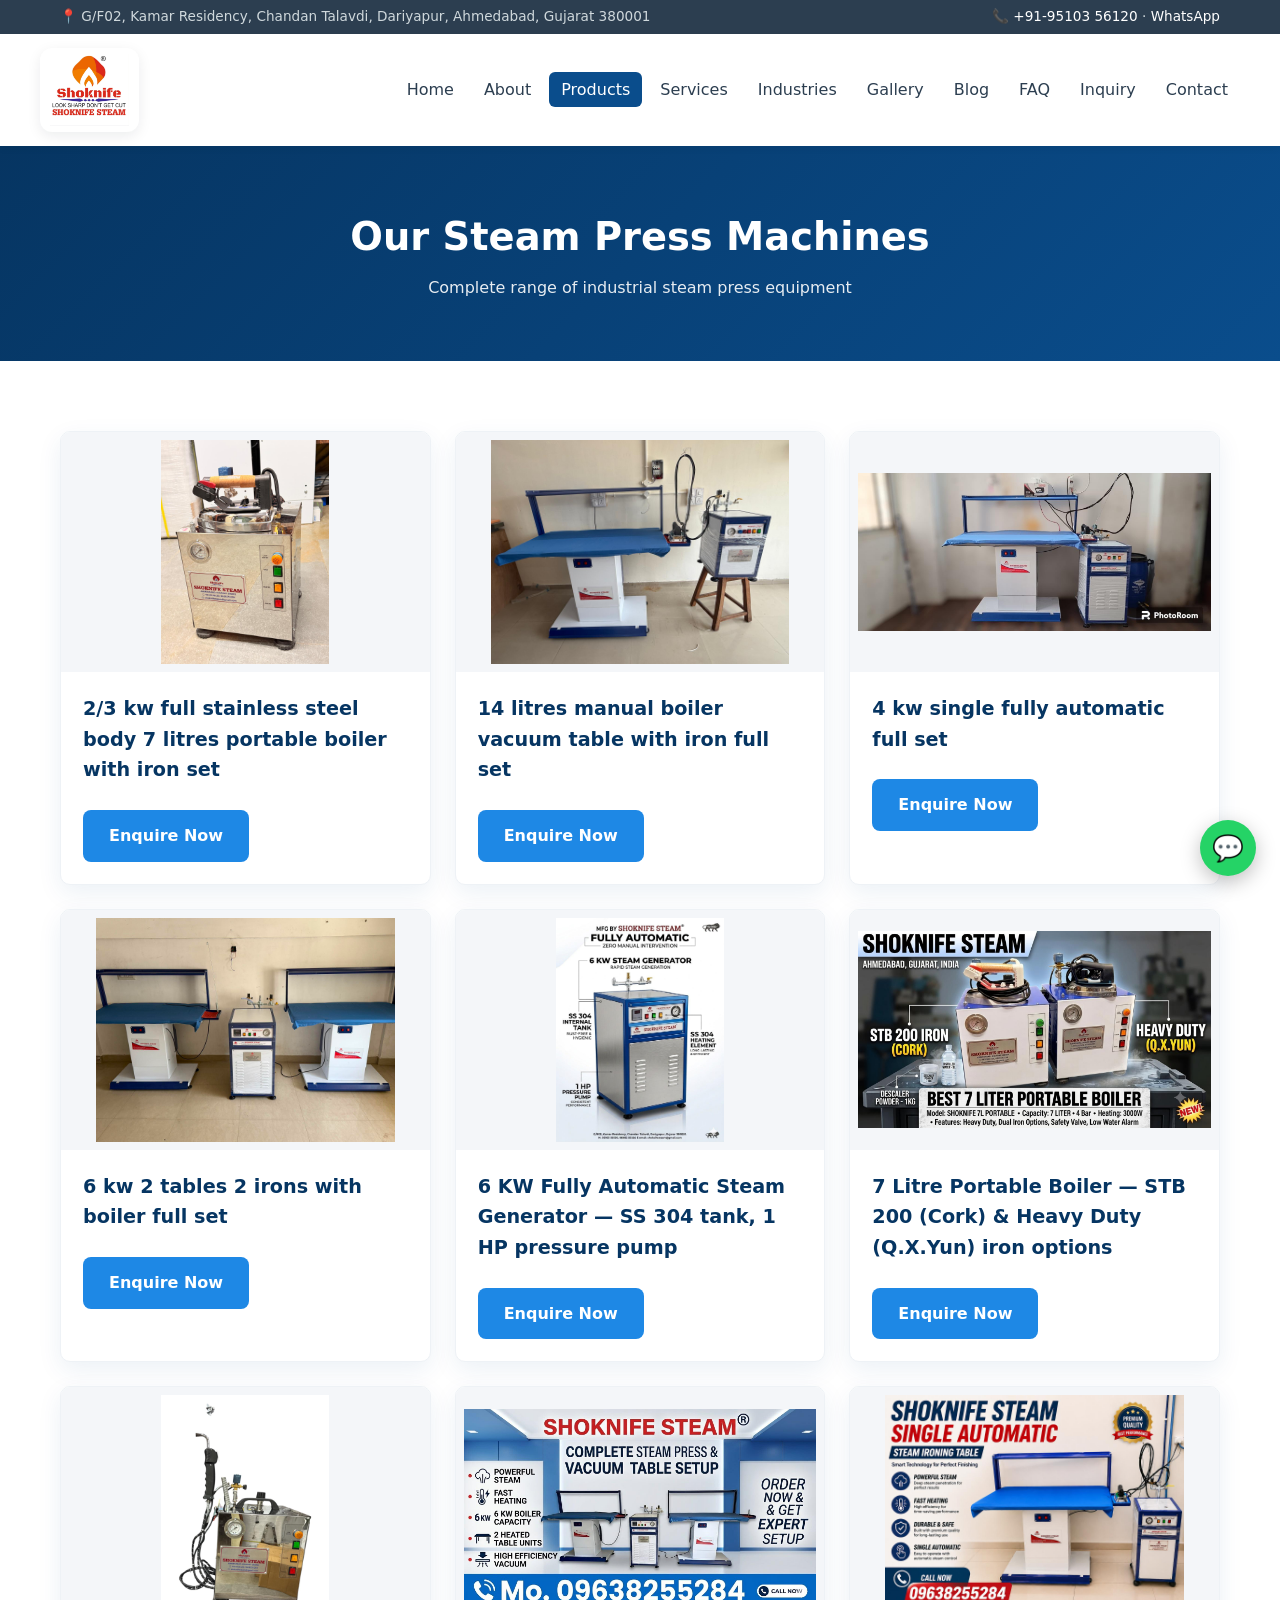
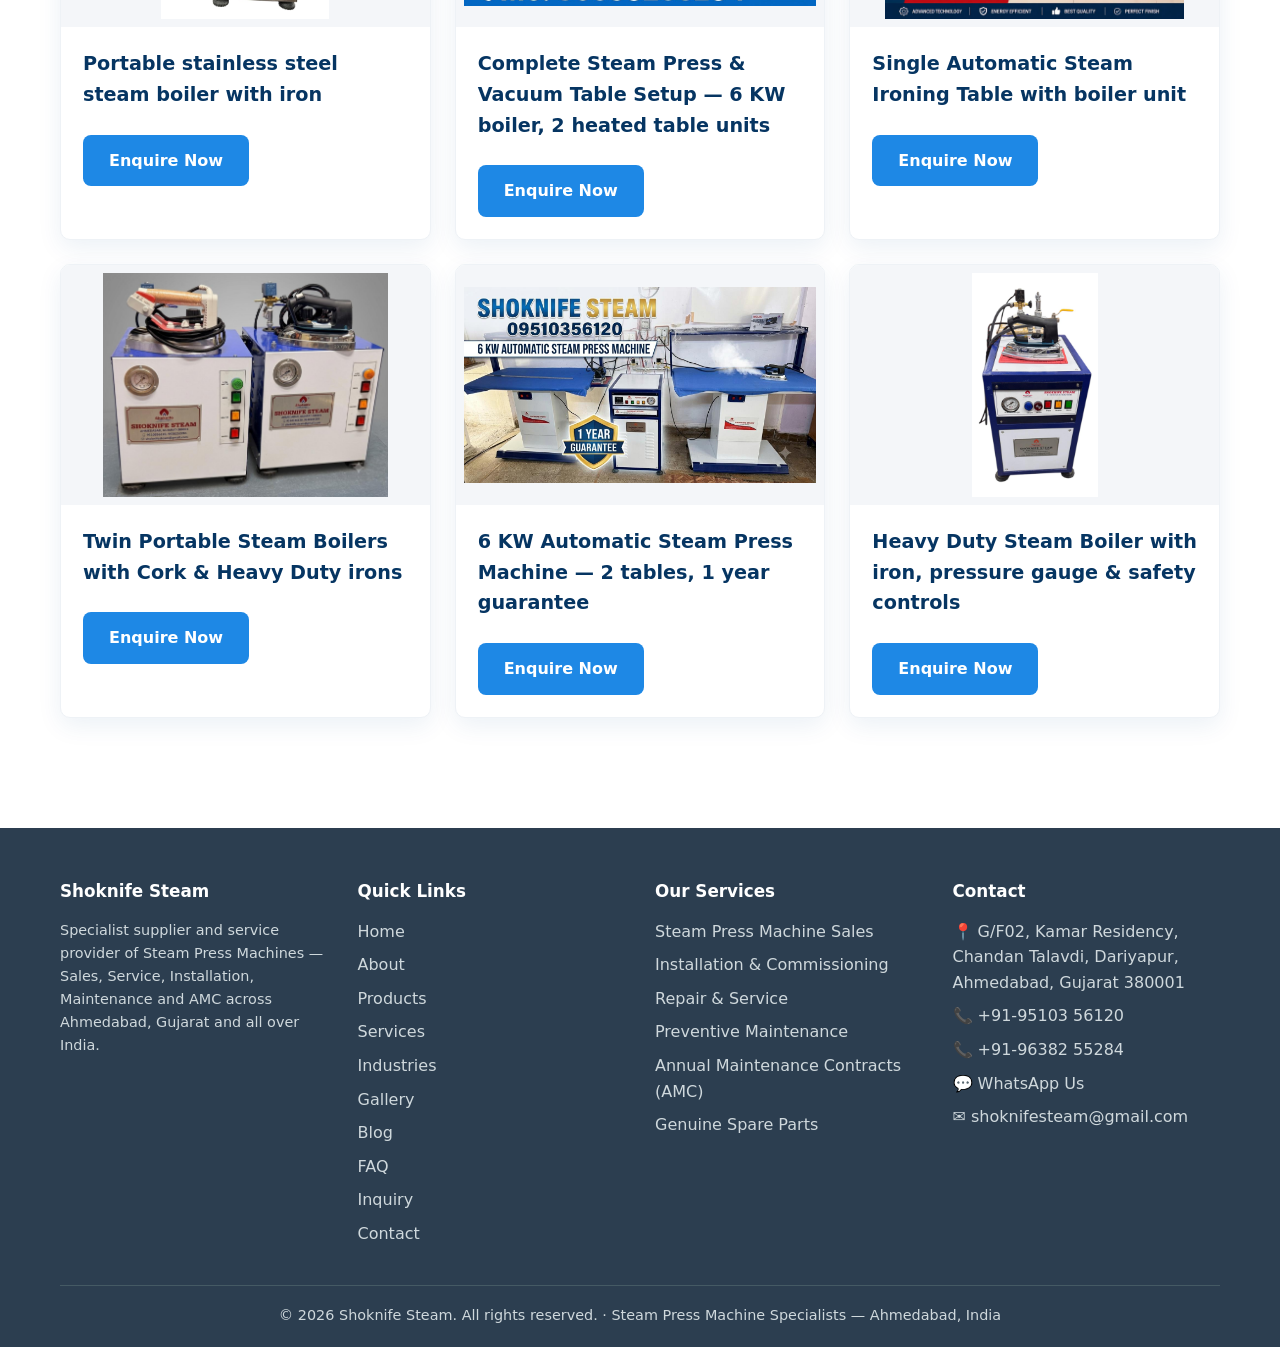
<file: products.html>
<!DOCTYPE html>
<html lang="en">
<head>
<meta charset="UTF-8">
<meta name="viewport" content="width=device-width,initial-scale=1">
<title>Steam Press Machines & Spare Parts | Shoknife Steam</title>
<meta name="description" content="Browse our complete range of industrial Steam Press Machines, steam generators, portable press units and genuine spare parts.">
<meta name="keywords" content="Steam Press Machine Supplier Ahmedabad, Steam Press Machine Dealer Gujarat, Steam Iron Press Service, Steam Press Installation, Steam Press AMC India, Steam Press Machine Repair Ahmedabad, Industrial Steam Iron">
<meta name="author" content="Shoknife Steam">
<meta name="robots" content="index,follow">
<link rel="canonical" href="https://shoknifesteam.com/products.html">
<link rel="icon" type="image/png" href="assets/uploads/logo.png">
<meta property="og:type" content="website">
<meta property="og:title" content="Steam Press Machines & Spare Parts | Shoknife Steam">
<meta property="og:description" content="Browse our complete range of industrial Steam Press Machines, steam generators, portable press units and genuine spare parts.">
<meta property="og:url" content="https://shoknifesteam.com/products.html">
<meta property="og:image" content="https://shoknifesteam.com/assets/uploads/steam-generators.png">
<meta property="og:site_name" content="Shoknife Steam">
<meta name="twitter:card" content="summary_large_image">
<meta name="twitter:title" content="Steam Press Machines & Spare Parts | Shoknife Steam">
<meta name="twitter:description" content="Browse our complete range of industrial Steam Press Machines, steam generators, portable press units and genuine spare parts.">
<meta name="twitter:image" content="https://shoknifesteam.com/assets/uploads/steam-generators.png">
<link rel="stylesheet" href="style.css">
<script type="application/ld+json">{"@context": "https://schema.org", "@type": "LocalBusiness", "name": "Shoknife Steam", "image": "https://shoknifesteam.com/assets/uploads/steam-generators.png", "telephone": "+91-95103 56120", "email": "shoknifesteam@gmail.com", "url": "https://shoknifesteam.com", "address": {"@type": "PostalAddress", "streetAddress": "G/F02, Kamar Residency, Chandan Talavdi, Dariyapur", "addressLocality": "Ahmedabad", "addressRegion": "Gujarat", "postalCode": "380001", "addressCountry": "IN"}, "areaServed": ["Ahmedabad", "Gujarat", "India"], "description": "Browse our complete range of industrial Steam Press Machines, steam generators, portable press units and genuine spare parts.", "priceRange": "\u20b9\u20b9"}</script>
</head>
<body>
<div class="topbar"><div class="container">
<span>📍 G/F02, Kamar Residency, Chandan Talavdi, Dariyapur, Ahmedabad, Gujarat 380001</span>
<span>📞 <a href="tel:+919510356120">+91-95103 56120</a> · <a href="https://wa.me/919510356120" target="_blank" rel="noopener">WhatsApp</a></span>
</div></div>
<header><div class="container nav">
<a href="index.html" class="logo"><img src="assets/uploads/logo.png" alt="Shoknife Steam logo" class="brand-logo"></a>
<button class="menu-toggle" aria-label="Menu">☰</button>
<ul class="nav-links">
<li><a href="index.html">Home</a></li><li><a href="about.html">About</a></li><li><a href="products.html">Products</a></li><li><a href="services.html">Services</a></li><li><a href="industries.html">Industries</a></li><li><a href="gallery.html">Gallery</a></li><li><a href="blog.html">Blog</a></li><li><a href="faq.html">FAQ</a></li><li><a href="inquiry.html">Inquiry</a></li><li><a href="contact.html">Contact</a></li>
</ul>
</div></header>

<section class="page-hero"><div class="container"><h1>Our Steam Press Machines</h1><p>Complete range of industrial steam press equipment</p></div></section>
<section><div class="container">
<div class="grid grid-3">
<div class="card reveal"><img src="assets/uploads/gallery-1.jpg" alt="2/3 kw full stainless steel body 7 litres portable boiler with iron set" loading="lazy"><div class="card-body"><h3>2/3 kw full stainless steel body 7 litres portable boiler with iron set</h3><a href="inquiry.html" class="btn btn-primary" style="margin-top:14px">Enquire Now</a></div></div>
<div class="card reveal"><img src="assets/uploads/gallery-2.jpg" alt="14 litres manual boiler vacuum table with iron full set" loading="lazy"><div class="card-body"><h3>14 litres manual boiler vacuum table with iron full set</h3><a href="inquiry.html" class="btn btn-primary" style="margin-top:14px">Enquire Now</a></div></div>
<div class="card reveal"><img src="assets/uploads/gallery-3.jpg" alt="4 kw single fully automatic full set" loading="lazy"><div class="card-body"><h3>4 kw single fully automatic full set</h3><a href="inquiry.html" class="btn btn-primary" style="margin-top:14px">Enquire Now</a></div></div>
<div class="card reveal"><img src="assets/uploads/gallery-4.jpg" alt="6 kw 2 tables 2 irons with boiler full set" loading="lazy"><div class="card-body"><h3>6 kw 2 tables 2 irons with boiler full set</h3><a href="inquiry.html" class="btn btn-primary" style="margin-top:14px">Enquire Now</a></div></div>
<div class="card reveal"><img src="assets/uploads/gallery-5.jpg" alt="6 KW Fully Automatic Steam Generator — SS 304 tank, 1 HP pressure pump" loading="lazy"><div class="card-body"><h3>6 KW Fully Automatic Steam Generator — SS 304 tank, 1 HP pressure pump</h3><a href="inquiry.html" class="btn btn-primary" style="margin-top:14px">Enquire Now</a></div></div>
<div class="card reveal"><img src="assets/uploads/gallery-6.jpg" alt="7 Litre Portable Boiler — STB 200 (Cork) & Heavy Duty (Q.X.Yun) iron options" loading="lazy"><div class="card-body"><h3>7 Litre Portable Boiler — STB 200 (Cork) & Heavy Duty (Q.X.Yun) iron options</h3><a href="inquiry.html" class="btn btn-primary" style="margin-top:14px">Enquire Now</a></div></div>
<div class="card reveal"><img src="assets/uploads/gallery-7.jpg" alt="Portable stainless steel steam boiler with iron" loading="lazy"><div class="card-body"><h3>Portable stainless steel steam boiler with iron</h3><a href="inquiry.html" class="btn btn-primary" style="margin-top:14px">Enquire Now</a></div></div>
<div class="card reveal"><img src="assets/uploads/gallery-9.jpg" alt="Complete Steam Press & Vacuum Table Setup — 6 KW boiler, 2 heated table units" loading="lazy"><div class="card-body"><h3>Complete Steam Press & Vacuum Table Setup — 6 KW boiler, 2 heated table units</h3><a href="inquiry.html" class="btn btn-primary" style="margin-top:14px">Enquire Now</a></div></div>
<div class="card reveal"><img src="assets/uploads/gallery-10.jpg" alt="Single Automatic Steam Ironing Table with boiler unit" loading="lazy"><div class="card-body"><h3>Single Automatic Steam Ironing Table with boiler unit</h3><a href="inquiry.html" class="btn btn-primary" style="margin-top:14px">Enquire Now</a></div></div>
<div class="card reveal"><img src="assets/uploads/gallery-11.jpg" alt="Twin Portable Steam Boilers with Cork & Heavy Duty irons" loading="lazy"><div class="card-body"><h3>Twin Portable Steam Boilers with Cork & Heavy Duty irons</h3><a href="inquiry.html" class="btn btn-primary" style="margin-top:14px">Enquire Now</a></div></div>
<div class="card reveal"><img src="assets/uploads/gallery-12.jpg" alt="6 KW Automatic Steam Press Machine — 2 tables, 1 year guarantee" loading="lazy"><div class="card-body"><h3>6 KW Automatic Steam Press Machine — 2 tables, 1 year guarantee</h3><a href="inquiry.html" class="btn btn-primary" style="margin-top:14px">Enquire Now</a></div></div>
<div class="card reveal"><img src="assets/uploads/gallery-13.jpg" alt="Heavy Duty Steam Boiler with iron, pressure gauge & safety controls" loading="lazy"><div class="card-body"><h3>Heavy Duty Steam Boiler with iron, pressure gauge & safety controls</h3><a href="inquiry.html" class="btn btn-primary" style="margin-top:14px">Enquire Now</a></div></div>
</div>
</div></section>
<footer><div class="container">
<div class="footer-grid">
<div>
<h4>Shoknife Steam</h4>
<p style="font-size:.9rem">Specialist supplier and service provider of Steam Press Machines — Sales, Service, Installation, Maintenance and AMC across Ahmedabad, Gujarat and all over India.</p>
</div>
<div>
<h4>Quick Links</h4>
<ul><li><a href="index.html">Home</a></li><li><a href="about.html">About</a></li><li><a href="products.html">Products</a></li><li><a href="services.html">Services</a></li><li><a href="industries.html">Industries</a></li><li><a href="gallery.html">Gallery</a></li><li><a href="blog.html">Blog</a></li><li><a href="faq.html">FAQ</a></li><li><a href="inquiry.html">Inquiry</a></li><li><a href="contact.html">Contact</a></li></ul>
</div>
<div>
<h4>Our Services</h4>
<ul><li>Steam Press Machine Sales</li><li>Installation & Commissioning</li><li>Repair & Service</li><li>Preventive Maintenance</li><li>Annual Maintenance Contracts (AMC)</li><li>Genuine Spare Parts</li></ul>
</div>
<div>
<h4>Contact</h4>
<ul>
<li>📍 G/F02, Kamar Residency, Chandan Talavdi, Dariyapur, Ahmedabad, Gujarat 380001</li>
<li>📞 <a href="tel:+919510356120">+91-95103 56120</a></li>
<li>📞 <a href="tel:+919638255284">+91-96382 55284</a></li>
<li>💬 <a href="https://wa.me/919510356120">WhatsApp Us</a></li>
<li>✉️ <a href="mailto:shoknifesteam@gmail.com">shoknifesteam@gmail.com</a></li>
</ul>
</div>
</div>
<div class="footer-bottom">© <span id="yr"></span> Shoknife Steam. All rights reserved. · Steam Press Machine Specialists — Ahmedabad, India</div>
</div></footer>
<a href="https://wa.me/919510356120" class="float-wa" aria-label="WhatsApp" target="_blank" rel="noopener">💬</a>
<a href="tel:+919510356120" class="float-call" aria-label="Call">📞</a>
<script>document.getElementById('yr').textContent=new Date().getFullYear();</script>
<script src="script.js"></script>
</body></html>
</file>
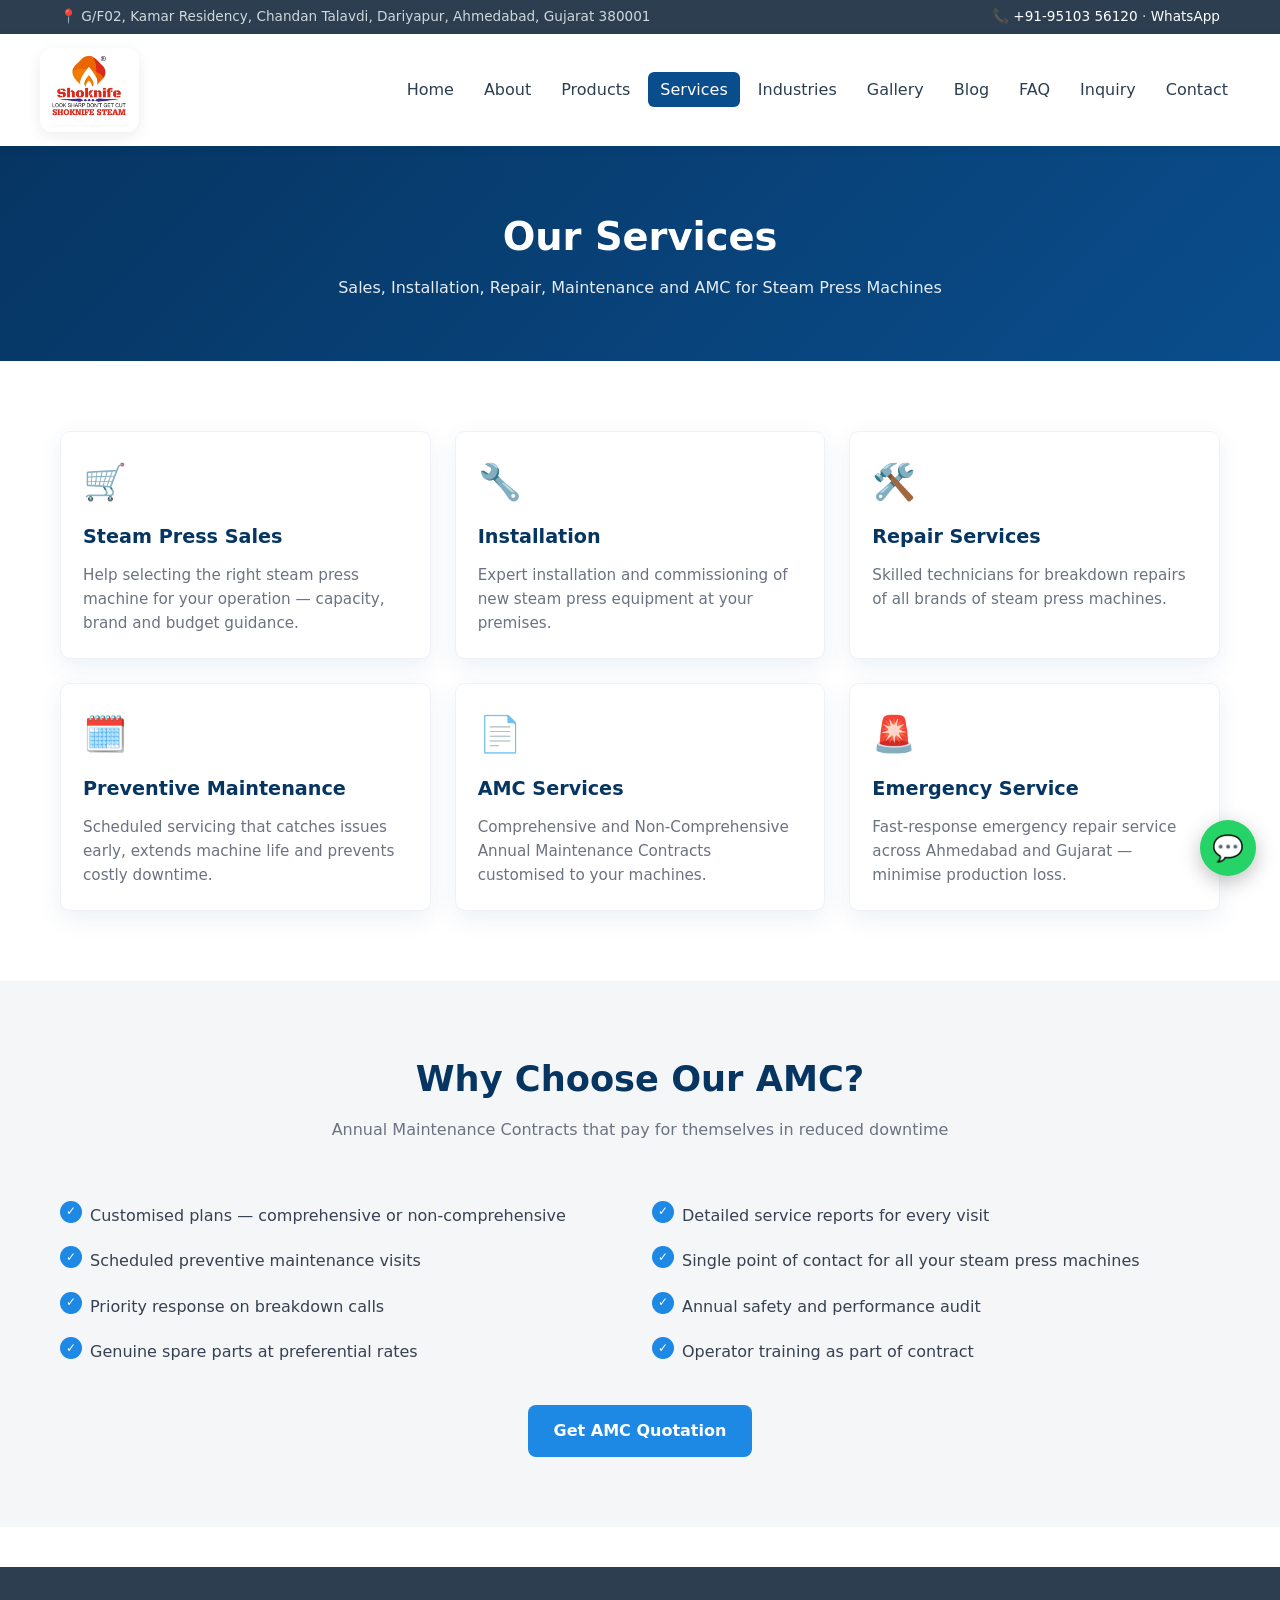
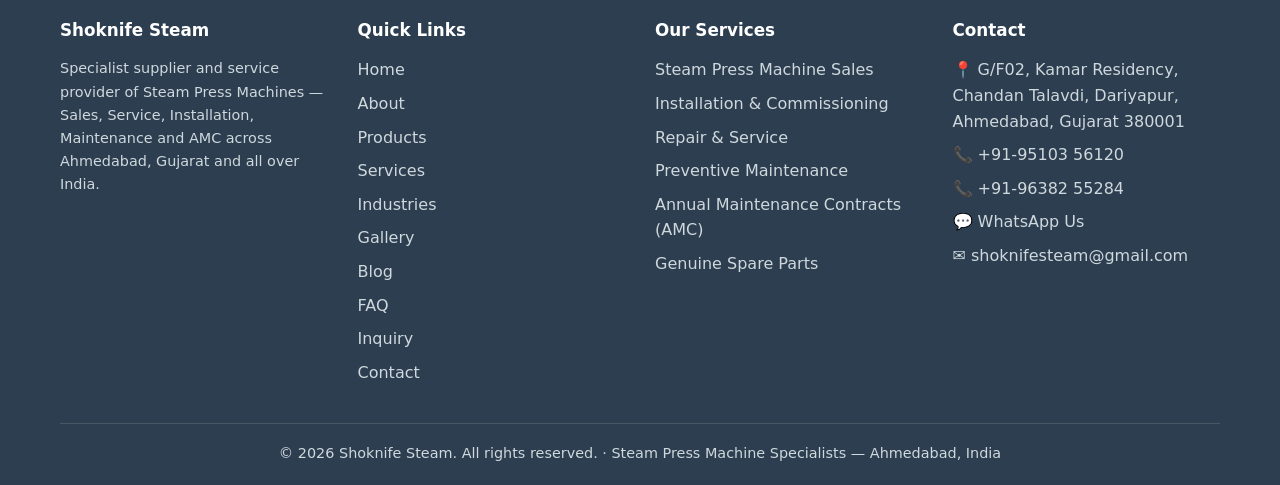
<file: services.html>
<!DOCTYPE html>
<html lang="en">
<head>
<meta charset="UTF-8">
<meta name="viewport" content="width=device-width,initial-scale=1">
<title>Steam Press Sales, Service, Installation & AMC | Shoknife Steam</title>
<meta name="description" content="Steam Press Machine sales, installation, repair, preventive maintenance and Annual Maintenance Contracts (AMC) in Ahmedabad, Gujarat and across India.">
<meta name="keywords" content="Steam Press Machine Supplier Ahmedabad, Steam Press Machine Dealer Gujarat, Steam Iron Press Service, Steam Press Installation, Steam Press AMC India, Steam Press Machine Repair Ahmedabad, Industrial Steam Iron">
<meta name="author" content="Shoknife Steam">
<meta name="robots" content="index,follow">
<link rel="canonical" href="https://shoknifesteam.com/services.html">
<link rel="icon" type="image/png" href="assets/uploads/logo.png">
<meta property="og:type" content="website">
<meta property="og:title" content="Steam Press Sales, Service, Installation & AMC | Shoknife Steam">
<meta property="og:description" content="Steam Press Machine sales, installation, repair, preventive maintenance and Annual Maintenance Contracts (AMC) in Ahmedabad, Gujarat and across India.">
<meta property="og:url" content="https://shoknifesteam.com/services.html">
<meta property="og:image" content="https://shoknifesteam.com/assets/uploads/steam-generators.png">
<meta property="og:site_name" content="Shoknife Steam">
<meta name="twitter:card" content="summary_large_image">
<meta name="twitter:title" content="Steam Press Sales, Service, Installation & AMC | Shoknife Steam">
<meta name="twitter:description" content="Steam Press Machine sales, installation, repair, preventive maintenance and Annual Maintenance Contracts (AMC) in Ahmedabad, Gujarat and across India.">
<meta name="twitter:image" content="https://shoknifesteam.com/assets/uploads/steam-generators.png">
<link rel="stylesheet" href="style.css">
<script type="application/ld+json">{"@context": "https://schema.org", "@type": "LocalBusiness", "name": "Shoknife Steam", "image": "https://shoknifesteam.com/assets/uploads/steam-generators.png", "telephone": "+91-95103 56120", "email": "shoknifesteam@gmail.com", "url": "https://shoknifesteam.com", "address": {"@type": "PostalAddress", "streetAddress": "G/F02, Kamar Residency, Chandan Talavdi, Dariyapur", "addressLocality": "Ahmedabad", "addressRegion": "Gujarat", "postalCode": "380001", "addressCountry": "IN"}, "areaServed": ["Ahmedabad", "Gujarat", "India"], "description": "Steam Press Machine sales, installation, repair, preventive maintenance and Annual Maintenance Contracts (AMC) in Ahmedabad, Gujarat and across India.", "priceRange": "\u20b9\u20b9"}</script>
</head>
<body>
<div class="topbar"><div class="container">
<span>📍 G/F02, Kamar Residency, Chandan Talavdi, Dariyapur, Ahmedabad, Gujarat 380001</span>
<span>📞 <a href="tel:+919510356120">+91-95103 56120</a> · <a href="https://wa.me/919510356120" target="_blank" rel="noopener">WhatsApp</a></span>
</div></div>
<header><div class="container nav">
<a href="index.html" class="logo"><img src="assets/uploads/logo.png" alt="Shoknife Steam logo" class="brand-logo"></a>
<button class="menu-toggle" aria-label="Menu">☰</button>
<ul class="nav-links">
<li><a href="index.html">Home</a></li><li><a href="about.html">About</a></li><li><a href="products.html">Products</a></li><li><a href="services.html">Services</a></li><li><a href="industries.html">Industries</a></li><li><a href="gallery.html">Gallery</a></li><li><a href="blog.html">Blog</a></li><li><a href="faq.html">FAQ</a></li><li><a href="inquiry.html">Inquiry</a></li><li><a href="contact.html">Contact</a></li>
</ul>
</div></header>

<section class="page-hero"><div class="container"><h1>Our Services</h1><p>Sales, Installation, Repair, Maintenance and AMC for Steam Press Machines</p></div></section>
<section><div class="container">
<div class="grid grid-3">
<div class="card reveal"><div class="card-body"><div class="card-icon">🛒</div><h3>Steam Press Sales</h3><p>Help selecting the right steam press machine for your operation — capacity, brand and budget guidance.</p></div></div>
<div class="card reveal"><div class="card-body"><div class="card-icon">🔧</div><h3>Installation</h3><p>Expert installation and commissioning of new steam press equipment at your premises.</p></div></div>
<div class="card reveal"><div class="card-body"><div class="card-icon">🛠️</div><h3>Repair Services</h3><p>Skilled technicians for breakdown repairs of all brands of steam press machines.</p></div></div>
<div class="card reveal"><div class="card-body"><div class="card-icon">🗓️</div><h3>Preventive Maintenance</h3><p>Scheduled servicing that catches issues early, extends machine life and prevents costly downtime.</p></div></div>
<div class="card reveal"><div class="card-body"><div class="card-icon">📄</div><h3>AMC Services</h3><p>Comprehensive and Non-Comprehensive Annual Maintenance Contracts customised to your machines.</p></div></div>
<div class="card reveal"><div class="card-body"><div class="card-icon">🚨</div><h3>Emergency Service</h3><p>Fast-response emergency repair service across Ahmedabad and Gujarat — minimise production loss.</p></div></div>
</div>
</div></section>
<section class="bg-light"><div class="container">
<div class="section-title reveal"><h2>Why Choose Our AMC?</h2><p>Annual Maintenance Contracts that pay for themselves in reduced downtime</p></div>
<div class="grid grid-2">
<ul class="checklist reveal">
<li>Customised plans — comprehensive or non-comprehensive</li>
<li>Scheduled preventive maintenance visits</li>
<li>Priority response on breakdown calls</li>
<li>Genuine spare parts at preferential rates</li>
</ul>
<ul class="checklist reveal">
<li>Detailed service reports for every visit</li>
<li>Single point of contact for all your steam press machines</li>
<li>Annual safety and performance audit</li>
<li>Operator training as part of contract</li>
</ul>
</div>
<div style="text-align:center;margin-top:30px"><a href="contact.html" class="btn btn-primary">Get AMC Quotation</a></div>
</div></section>
<footer><div class="container">
<div class="footer-grid">
<div>
<h4>Shoknife Steam</h4>
<p style="font-size:.9rem">Specialist supplier and service provider of Steam Press Machines — Sales, Service, Installation, Maintenance and AMC across Ahmedabad, Gujarat and all over India.</p>
</div>
<div>
<h4>Quick Links</h4>
<ul><li><a href="index.html">Home</a></li><li><a href="about.html">About</a></li><li><a href="products.html">Products</a></li><li><a href="services.html">Services</a></li><li><a href="industries.html">Industries</a></li><li><a href="gallery.html">Gallery</a></li><li><a href="blog.html">Blog</a></li><li><a href="faq.html">FAQ</a></li><li><a href="inquiry.html">Inquiry</a></li><li><a href="contact.html">Contact</a></li></ul>
</div>
<div>
<h4>Our Services</h4>
<ul><li>Steam Press Machine Sales</li><li>Installation & Commissioning</li><li>Repair & Service</li><li>Preventive Maintenance</li><li>Annual Maintenance Contracts (AMC)</li><li>Genuine Spare Parts</li></ul>
</div>
<div>
<h4>Contact</h4>
<ul>
<li>📍 G/F02, Kamar Residency, Chandan Talavdi, Dariyapur, Ahmedabad, Gujarat 380001</li>
<li>📞 <a href="tel:+919510356120">+91-95103 56120</a></li>
<li>📞 <a href="tel:+919638255284">+91-96382 55284</a></li>
<li>💬 <a href="https://wa.me/919510356120">WhatsApp Us</a></li>
<li>✉️ <a href="mailto:shoknifesteam@gmail.com">shoknifesteam@gmail.com</a></li>
</ul>
</div>
</div>
<div class="footer-bottom">© <span id="yr"></span> Shoknife Steam. All rights reserved. · Steam Press Machine Specialists — Ahmedabad, India</div>
</div></footer>
<a href="https://wa.me/919510356120" class="float-wa" aria-label="WhatsApp" target="_blank" rel="noopener">💬</a>
<a href="tel:+919510356120" class="float-call" aria-label="Call">📞</a>
<script>document.getElementById('yr').textContent=new Date().getFullYear();</script>
<script src="script.js"></script>
</body></html>
</file>
<file: style.css>
:root{--blue:#0a4d8c;--blue-dark:#063562;--blue-light:#1e88e5;--gray:#2c3e50;--gray-light:#f4f6f8;--white:#fff;--text:#1f2a37;--muted:#6b7280;--shadow:0 8px 24px rgba(10,77,140,.08);--radius:10px}
*{box-sizing:border-box;margin:0;padding:0}
html{scroll-behavior:smooth}
body{font-family:'Segoe UI',Roboto,system-ui,Arial,sans-serif;color:var(--text);line-height:1.6;background:var(--white)}
img{max-width:100%;display:block;height:auto}
a{color:var(--blue);text-decoration:none}
.container{max-width:1200px;margin:0 auto;padding:0 20px}

/* Header */
.topbar{background:var(--gray);color:#cfd8dc;font-size:.85rem;padding:6px 0}
.topbar .container{display:flex;justify-content:space-between;flex-wrap:wrap;gap:8px}
.topbar a{color:#fff}
header{background:#fff;box-shadow:0 2px 8px rgba(0,0,0,.06);position:sticky;top:0;z-index:100}
.nav{display:flex;align-items:center;justify-content:space-between;padding:14px 0}
.logo{display:inline-flex;align-items:center;padding:6px 10px;border-radius:12px;background:#fff;box-shadow:0 4px 14px rgba(15,23,42,.08);transition:transform .25s ease, box-shadow .25s ease}
.logo:hover{transform:translateY(-2px);box-shadow:0 8px 22px rgba(15,23,42,.14)}
.brand-logo{display:block;height:72px;width:auto;object-fit:contain}
@media (max-width:640px){.brand-logo{height:56px}}
.nav-links{display:flex;gap:6px;list-style:none;flex-wrap:wrap}
.nav-links a{color:var(--gray);padding:8px 12px;border-radius:6px;font-weight:500;transition:.2s}
.nav-links a:hover,.nav-links a.active{background:var(--blue);color:#fff}
.menu-toggle{display:none;background:none;border:none;font-size:1.6rem;color:var(--blue);cursor:pointer}

/* Hero */
.hero{position:relative;min-height:560px;display:flex;align-items:center;color:#fff;background:linear-gradient(rgba(6,53,98,.78),rgba(10,77,140,.78)),url('assets/uploads/steam-generators.png') center/cover no-repeat;text-align:center}
.hero-inner{padding:80px 20px;max-width:900px;margin:0 auto;animation:fadeUp .8s ease}
.hero h1{font-size:clamp(2rem,4.5vw,3.4rem);font-weight:800;margin-bottom:18px;line-height:1.15}
.hero p{font-size:1.15rem;margin-bottom:28px;opacity:.95}
.hero-cta{display:flex;gap:14px;justify-content:center;flex-wrap:wrap}
.page-hero{background:linear-gradient(135deg,var(--blue-dark),var(--blue));color:#fff;padding:60px 0;text-align:center}
.page-hero h1{font-size:2.4rem;margin-bottom:8px}
.page-hero p{opacity:.9}

/* Buttons */
.btn{display:inline-block;padding:13px 26px;border-radius:8px;font-weight:600;transition:.25s;border:none;cursor:pointer;font-size:1rem}
.btn-primary{background:var(--blue-light);color:#fff}
.btn-primary:hover{background:#1565c0;transform:translateY(-2px)}
.btn-outline{background:transparent;color:#fff;border:2px solid #fff}
.btn-outline:hover{background:#fff;color:var(--blue)}
.btn-wa{background:#25d366;color:#fff}
.btn-wa:hover{background:#1ebe57}

/* Sections */
section{padding:70px 0}
.section-title{text-align:center;margin-bottom:50px}
.section-title h2{font-size:2.2rem;color:var(--blue-dark);margin-bottom:10px;font-weight:800}
.section-title p{color:var(--muted);max-width:680px;margin:0 auto}
.bg-light{background:var(--gray-light)}

/* Grid */
.grid{display:grid;gap:24px}
.grid-2{grid-template-columns:repeat(auto-fit,minmax(380px,1fr))}
.grid-3{grid-template-columns:repeat(auto-fit,minmax(280px,1fr))}
.grid-4{grid-template-columns:repeat(auto-fit,minmax(220px,1fr))}

/* Card */
.card{background:#fff;border-radius:var(--radius);box-shadow:var(--shadow);overflow:hidden;transition:.3s;border:1px solid #eef2f6}
.card:hover{transform:translateY(-6px);box-shadow:0 16px 40px rgba(10,77,140,.15)}
.card img{height:240px;object-fit:contain;width:100%;background:#f4f6f9;padding:8px}
.card-body{padding:22px}
.card-body h3{color:var(--blue-dark);margin-bottom:10px;font-size:1.2rem}
.card-body p{color:var(--muted);font-size:.95rem}
.card-icon{font-size:2.2rem;color:var(--blue-light);margin-bottom:12px}

/* Features / Why */
.feature{text-align:center;padding:30px 20px;background:#fff;border-radius:var(--radius);box-shadow:var(--shadow);border-top:4px solid var(--blue-light)}
.feature .icon{font-size:2.5rem;margin-bottom:14px}
.feature h3{color:var(--blue-dark);margin-bottom:8px}

/* Testimonial */
.testimonial{background:#fff;padding:28px;border-radius:var(--radius);box-shadow:var(--shadow);border-left:4px solid var(--blue-light)}
.testimonial p{font-style:italic;color:#374151;margin-bottom:14px}
.testimonial .who{color:var(--blue-dark);font-weight:700}

/* Form */
.form{background:#fff;padding:30px;border-radius:var(--radius);box-shadow:var(--shadow);max-width:640px;margin:0 auto}
.form .row{display:grid;grid-template-columns:1fr 1fr;gap:14px}
.form input,.form textarea,.form select{width:100%;padding:12px 14px;border:1px solid #d0d7de;border-radius:8px;font-size:1rem;font-family:inherit;margin-bottom:14px;background:#fafbfc}
.form input:focus,.form textarea:focus,.form select:focus{outline:none;border-color:var(--blue-light);background:#fff}
.form button{width:100%}

/* Floating */
.float-wa,.float-call{position:fixed;width:56px;height:56px;border-radius:50%;display:flex;align-items:center;justify-content:center;color:#fff;font-size:1.6rem;box-shadow:0 6px 20px rgba(0,0,0,.25);z-index:1000;transition:.3s}
.float-wa{bottom:24px;right:24px;background:#25d366}
.float-call{bottom:24px;left:24px;background:var(--blue);display:none}
.float-wa:hover{transform:scale(1.1)}

/* Footer */
footer{background:var(--gray);color:#cfd8dc;padding:50px 0 20px;margin-top:40px}
.footer-grid{display:grid;grid-template-columns:repeat(auto-fit,minmax(220px,1fr));gap:30px;margin-bottom:30px}
footer h4{color:#fff;margin-bottom:14px;font-size:1.05rem}
footer ul{list-style:none}
footer ul li{margin-bottom:8px}
footer a{color:#cfd8dc}
footer a:hover{color:#fff}
.footer-bottom{border-top:1px solid #455a64;padding-top:18px;text-align:center;font-size:.9rem}

/* Map */
.map-wrap{border-radius:var(--radius);overflow:hidden;box-shadow:var(--shadow)}
.map-wrap iframe{display:block;width:100%;height:380px;border:0}

/* List */
.checklist{list-style:none;padding:0}
.checklist li{padding:10px 0 10px 30px;position:relative;color:#374151}
.checklist li::before{content:"✓";position:absolute;left:0;top:8px;color:#fff;background:var(--blue-light);width:22px;height:22px;border-radius:50%;display:flex;align-items:center;justify-content:center;font-size:.75rem;font-weight:bold}

/* Blog */
.blog-post{background:#fff;border-radius:var(--radius);box-shadow:var(--shadow);padding:26px;border-left:4px solid var(--blue-light)}
.blog-post .meta{color:var(--muted);font-size:.85rem;margin-bottom:10px}

/* FAQ */
.faq-item{background:#fff;border-radius:8px;box-shadow:var(--shadow);margin-bottom:12px;overflow:hidden}
.faq-q{padding:18px 22px;cursor:pointer;font-weight:600;color:var(--blue-dark);display:flex;justify-content:space-between;align-items:center}
.faq-q::after{content:"+";font-size:1.4rem;color:var(--blue-light)}
.faq-item.open .faq-q::after{content:"−"}
.faq-a{max-height:0;overflow:hidden;transition:.3s;padding:0 22px;color:#4b5563}
.faq-item.open .faq-a{max-height:400px;padding:0 22px 18px}

/* Gallery */
.gallery-grid{display:grid;grid-template-columns:repeat(auto-fill,minmax(280px,1fr));gap:20px}
.gallery-item{margin:0;background:#fff;border-radius:10px;overflow:hidden;box-shadow:0 2px 10px rgba(0,0,0,.08);transition:.3s}
.gallery-item:hover{transform:translateY(-4px);box-shadow:0 8px 20px rgba(0,0,0,.15)}
.gallery-item img{width:100%;height:260px;object-fit:contain;display:block;background:#f4f6f9;padding:8px}
.gallery-item figcaption{padding:12px 14px;font-size:.95rem;font-weight:600;color:var(--dark,#222);text-align:center;line-height:1.4}

/* Anim */
@keyframes fadeUp{from{opacity:0;transform:translateY(20px)}to{opacity:1;transform:none}}
.reveal{opacity:0;transform:translateY(20px);transition:.8s}
.reveal.visible{opacity:1;transform:none}

/* Responsive */
@media(max-width:860px){
  .menu-toggle{display:block}
  .nav-links{display:none;position:absolute;top:100%;left:0;right:0;background:#fff;flex-direction:column;padding:14px 20px;box-shadow:0 8px 20px rgba(0,0,0,.1)}
  .nav-links.open{display:flex}
  .nav-links a{padding:12px}
  header{position:relative}
  .form .row{grid-template-columns:1fr}
  .float-call{display:flex}
  .hero{min-height:480px}
  section{padding:50px 0}
}
</file>
